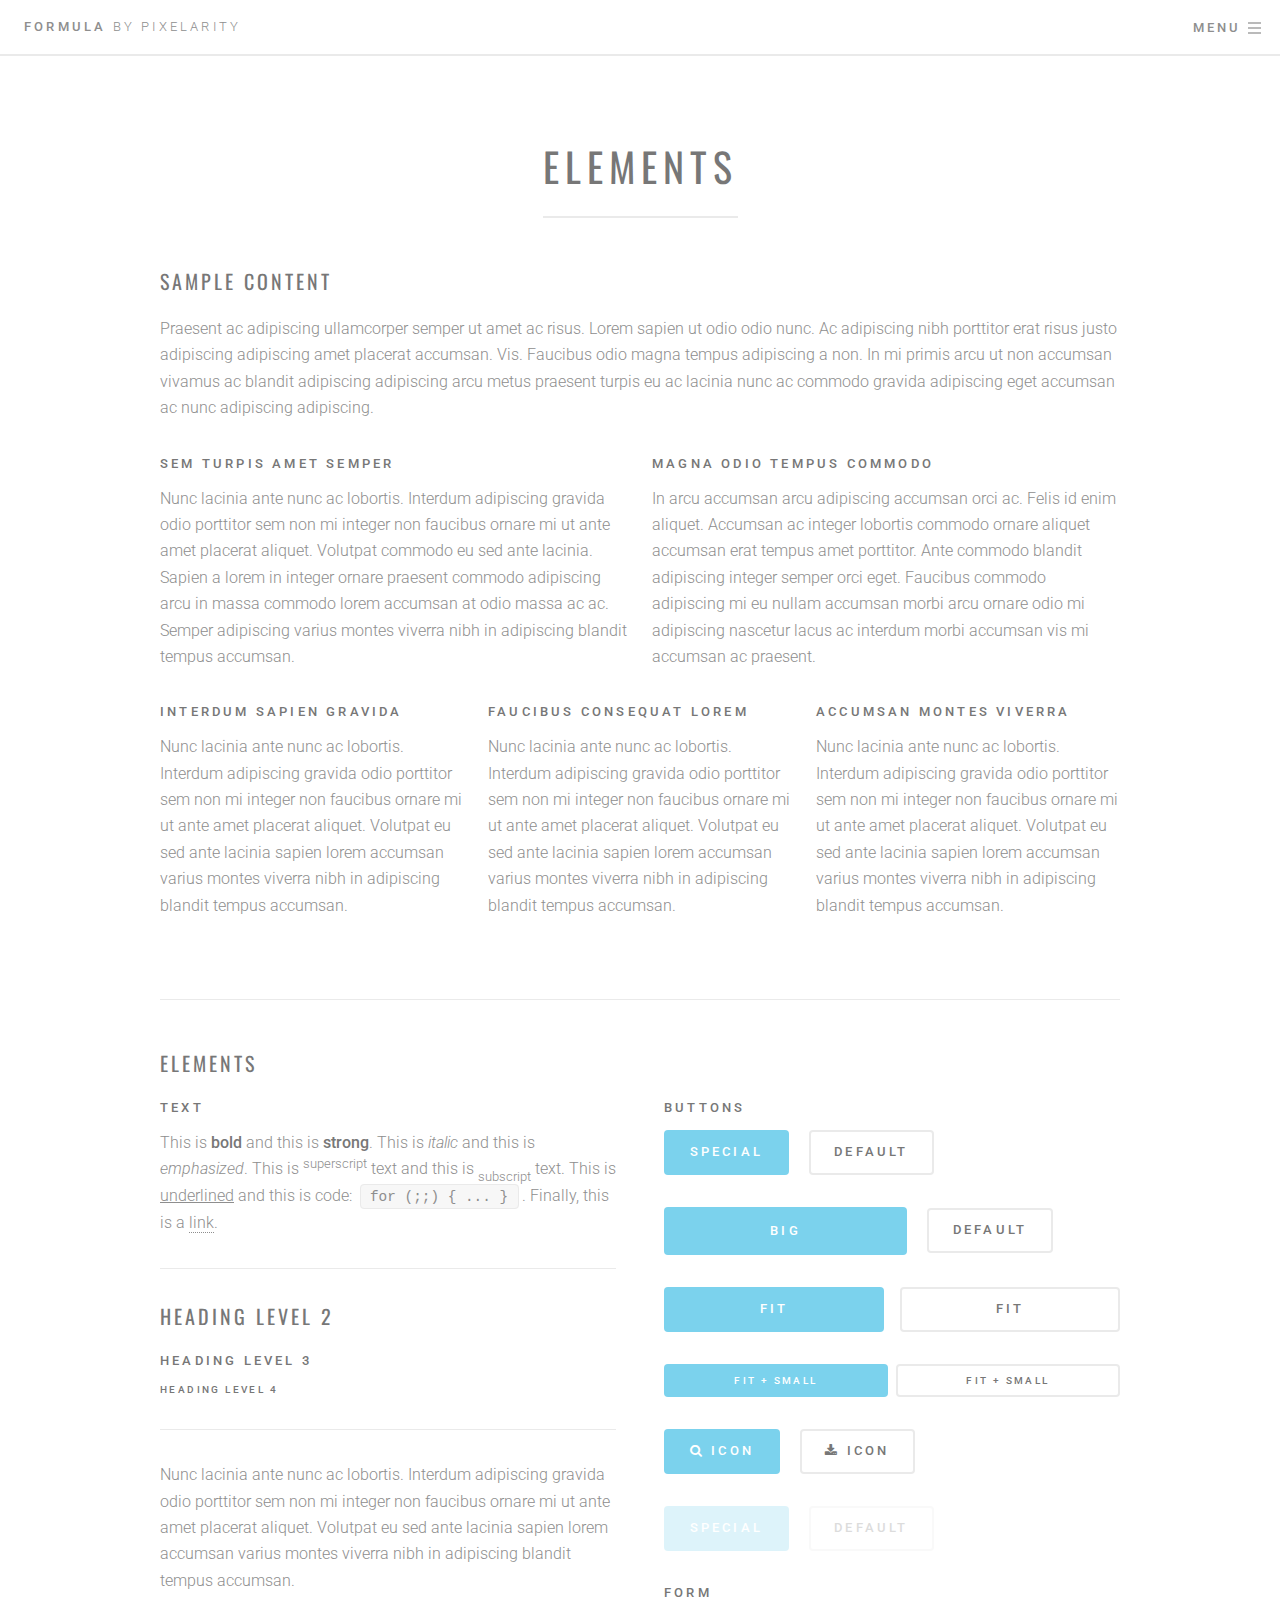
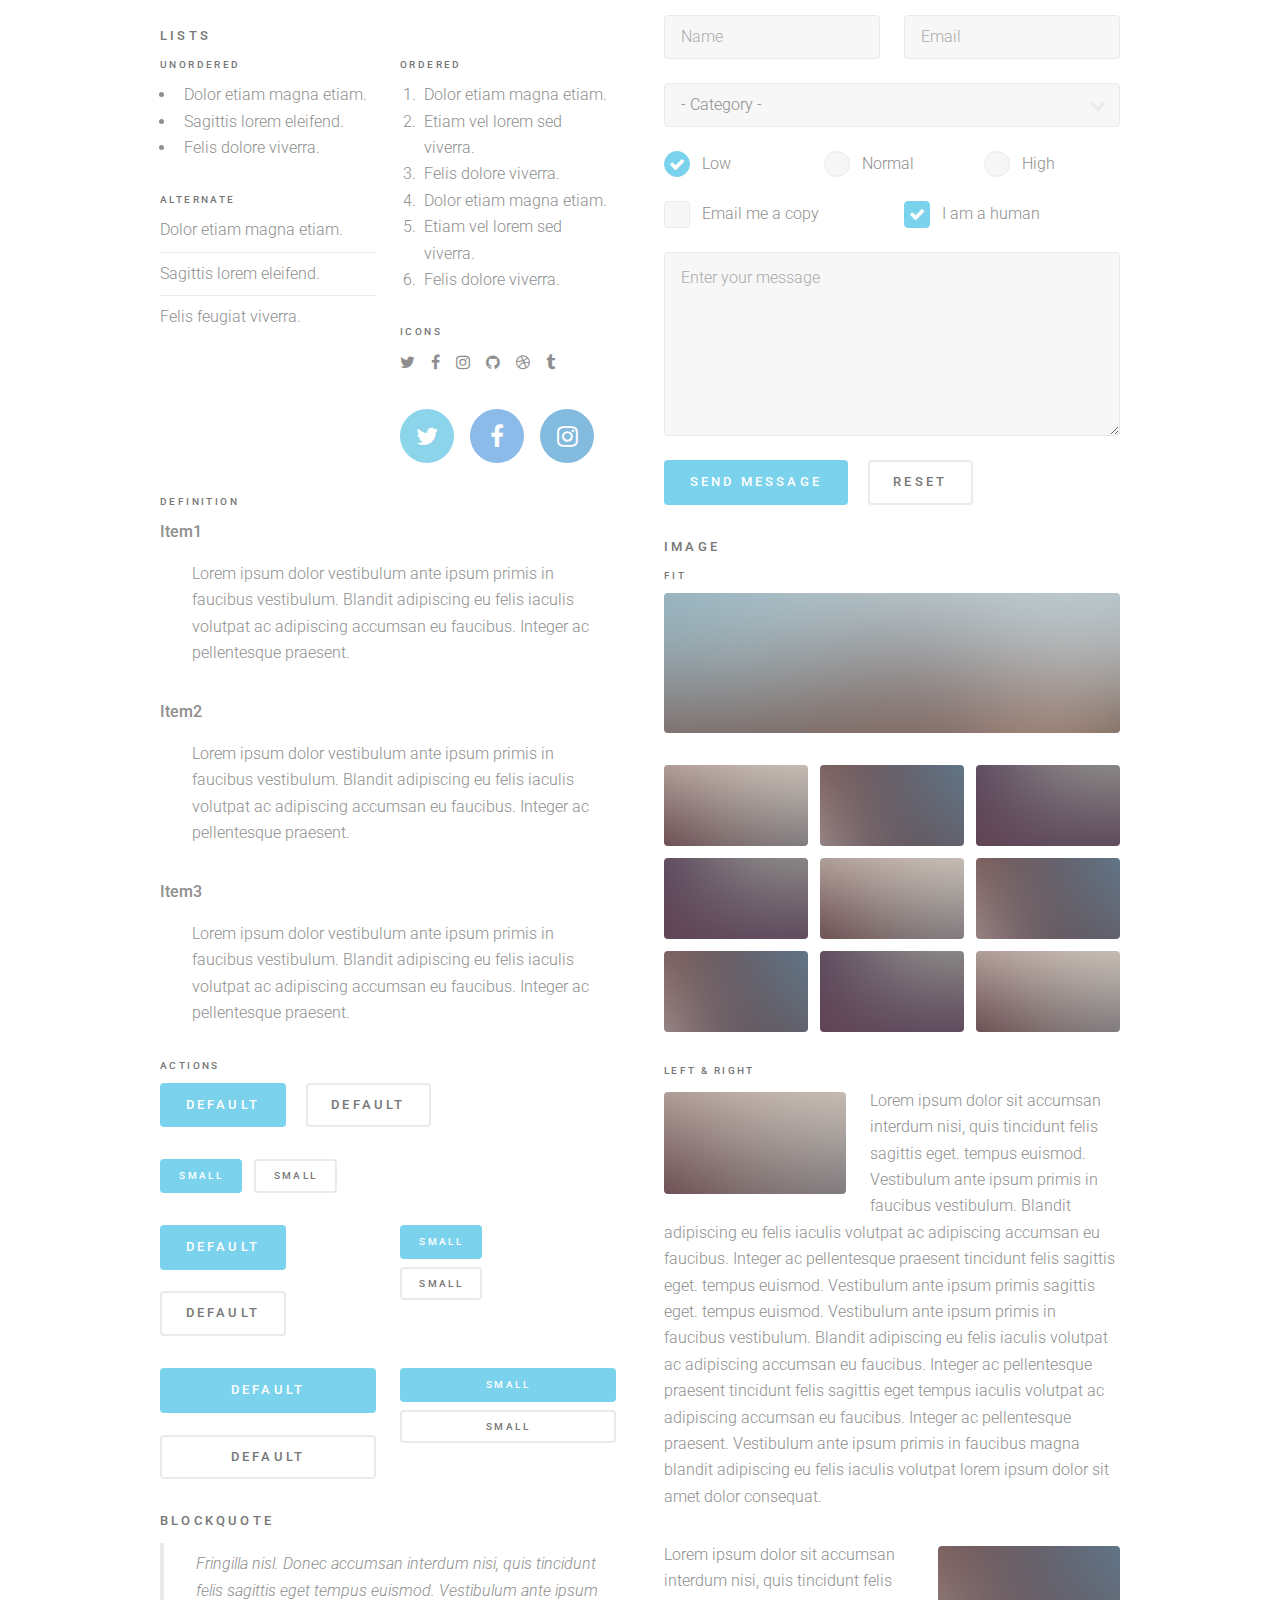
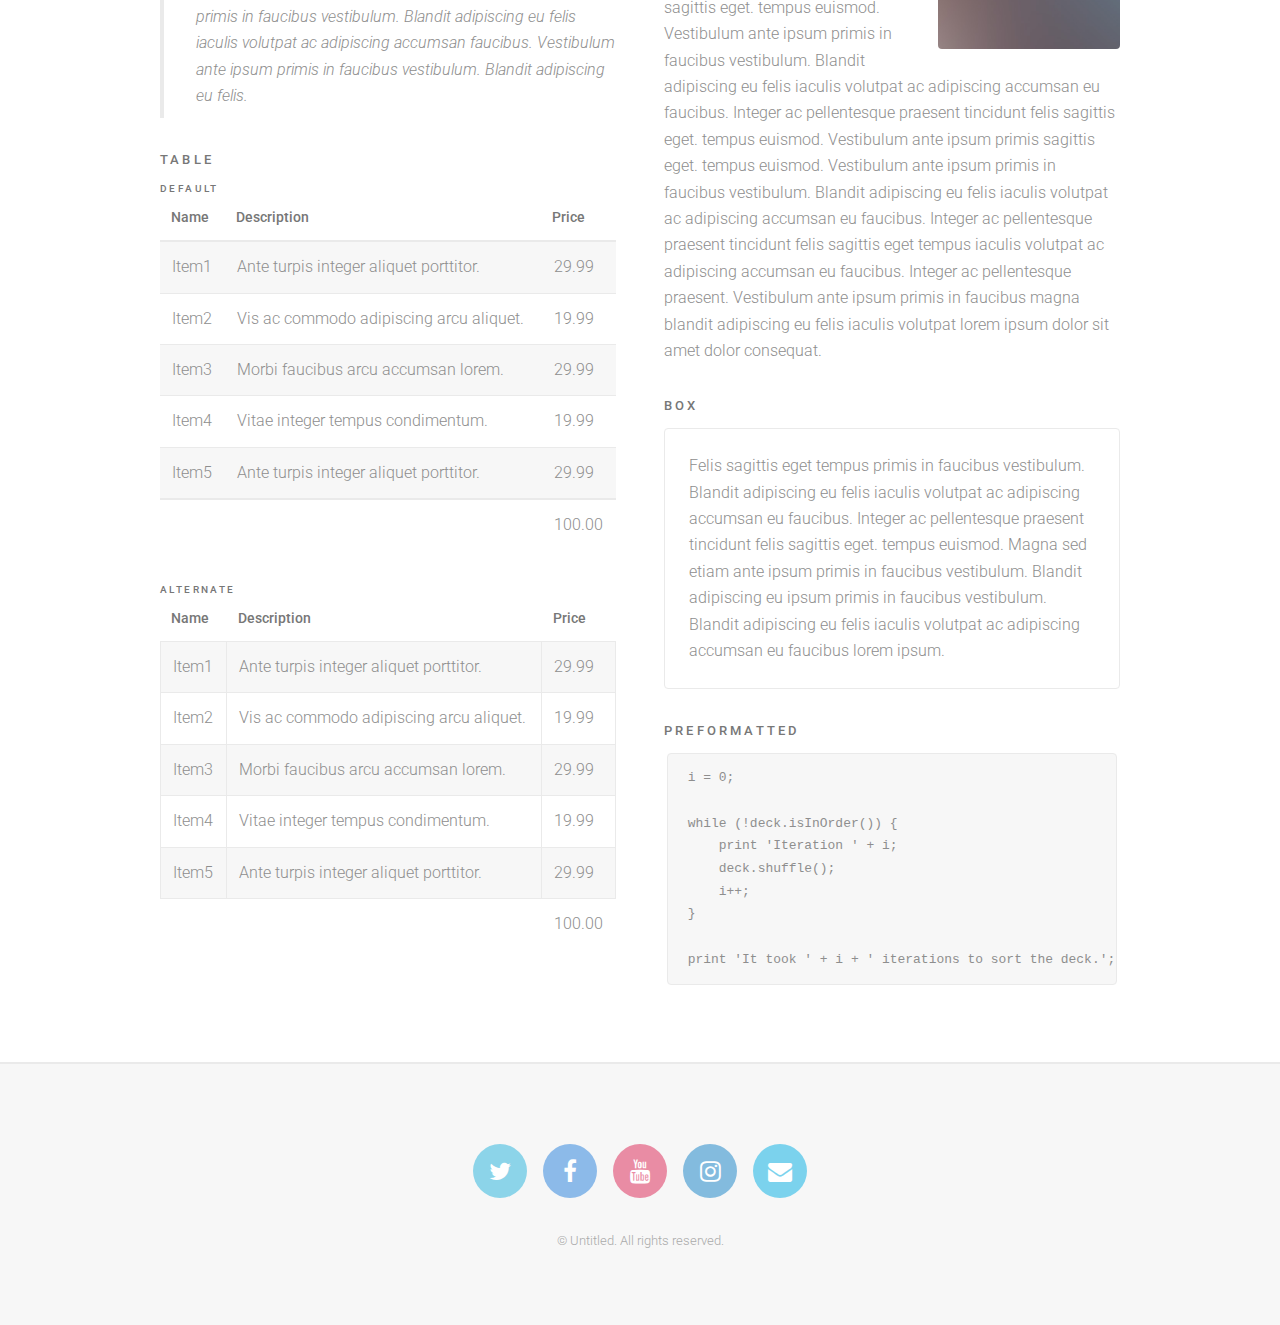
<file: elements.html>
<!DOCTYPE HTML>
<!--
	Formula by Pixelarity
	pixelarity.com | hello@pixelarity.com
	License: pixelarity.com/license
-->
<html>
	<head>
		<title>Untitled</title>
		<meta charset="utf-8" />
		<meta name="viewport" content="width=device-width, initial-scale=1" />
		<!--[if lte IE 8]><script src="assets/js/ie/html5shiv.js"></script><![endif]-->
		<link rel="stylesheet" href="assets/css/main.css" />
		<!--[if lte IE 9]><link rel="stylesheet" href="assets/css/ie9.css" /><![endif]-->
		<!--[if lte IE 8]><link rel="stylesheet" href="assets/css/ie8.css" /><![endif]-->
	</head>
	<body>

		<!-- Page Wrapper -->
			<div id="page-wrapper">

				<!-- Header -->
					<header id="header">
						<a href="index.html" class="logo">Formula <span>by Pixelarity</span></a>
						<nav>
							<ul>
								<li><a href="#menu">Menu</a></li>
							</ul>
						</nav>
					</header>

				<!-- Menu -->
					<nav id="menu">
						<ul class="links">
							<li><a href="index.html">Home</a></li>
							<li><a href="generic.html">Generic</a></li>
							<li><a href="elements.html">Elements</a></li>
						</ul>
						<ul class="actions vertical">
							<li><a href="#" class="button special fit">Sign Up</a></li>
							<li><a href="#" class="button fit">Log In</a></li>
						</ul>
					</nav>

				<!-- Wrapper -->
					<div id="wrapper">

						<!-- Main -->
							<section id="main" class="main">
								<div class="inner">
									<header class="major">
										<h1>Elements</h1>
									</header>

									<!-- Content -->
										<h2 id="content">Sample Content</h2>
										<p>Praesent ac adipiscing ullamcorper semper ut amet ac risus. Lorem sapien ut odio odio nunc. Ac adipiscing nibh porttitor erat risus justo adipiscing adipiscing amet placerat accumsan. Vis. Faucibus odio magna tempus adipiscing a non. In mi primis arcu ut non accumsan vivamus ac blandit adipiscing adipiscing arcu metus praesent turpis eu ac lacinia nunc ac commodo gravida adipiscing eget accumsan ac nunc adipiscing adipiscing.</p>
										<div class="row">
											<div class="6u 12u$(small)">
												<h3>Sem turpis amet semper</h3>
												<p>Nunc lacinia ante nunc ac lobortis. Interdum adipiscing gravida odio porttitor sem non mi integer non faucibus ornare mi ut ante amet placerat aliquet. Volutpat commodo eu sed ante lacinia. Sapien a lorem in integer ornare praesent commodo adipiscing arcu in massa commodo lorem accumsan at odio massa ac ac. Semper adipiscing varius montes viverra nibh in adipiscing blandit tempus accumsan.</p>
											</div>
											<div class="6u$ 12u$(small)">
												<h3>Magna odio tempus commodo</h3>
												<p>In arcu accumsan arcu adipiscing accumsan orci ac. Felis id enim aliquet. Accumsan ac integer lobortis commodo ornare aliquet accumsan erat tempus amet porttitor. Ante commodo blandit adipiscing integer semper orci eget. Faucibus commodo adipiscing mi eu nullam accumsan morbi arcu ornare odio mi adipiscing nascetur lacus ac interdum morbi accumsan vis mi accumsan ac praesent.</p>
											</div>
											<!-- Break -->
											<div class="4u 12u$(medium)">
												<h3>Interdum sapien gravida</h3>
												<p>Nunc lacinia ante nunc ac lobortis. Interdum adipiscing gravida odio porttitor sem non mi integer non faucibus ornare mi ut ante amet placerat aliquet. Volutpat eu sed ante lacinia sapien lorem accumsan varius montes viverra nibh in adipiscing blandit tempus accumsan.</p>
											</div>
											<div class="4u 12u$(medium)">
												<h3>Faucibus consequat lorem</h3>
												<p>Nunc lacinia ante nunc ac lobortis. Interdum adipiscing gravida odio porttitor sem non mi integer non faucibus ornare mi ut ante amet placerat aliquet. Volutpat eu sed ante lacinia sapien lorem accumsan varius montes viverra nibh in adipiscing blandit tempus accumsan.</p>
											</div>
											<div class="4u$ 12u$(medium)">
												<h3>Accumsan montes viverra</h3>
												<p>Nunc lacinia ante nunc ac lobortis. Interdum adipiscing gravida odio porttitor sem non mi integer non faucibus ornare mi ut ante amet placerat aliquet. Volutpat eu sed ante lacinia sapien lorem accumsan varius montes viverra nibh in adipiscing blandit tempus accumsan.</p>
											</div>
										</div>

									<hr class="major" />

									<!-- Elements -->
										<h2 id="elements">Elements</h2>
										<div class="row 200%">
											<div class="6u 12u$(medium)">

												<!-- Text stuff -->
													<h3>Text</h3>
													<p>This is <b>bold</b> and this is <strong>strong</strong>. This is <i>italic</i> and this is <em>emphasized</em>.
													This is <sup>superscript</sup> text and this is <sub>subscript</sub> text.
													This is <u>underlined</u> and this is code: <code>for (;;) { ... }</code>.
													Finally, this is a <a href="#">link</a>.</p>
													<hr />
													<h2>Heading Level 2</h2>
													<h3>Heading Level 3</h3>
													<h4>Heading Level 4</h4>
													<hr />
													<p>Nunc lacinia ante nunc ac lobortis. Interdum adipiscing gravida odio porttitor sem non mi integer non faucibus ornare mi ut ante amet placerat aliquet. Volutpat eu sed ante lacinia sapien lorem accumsan varius montes viverra nibh in adipiscing blandit tempus accumsan.</p>

												<!-- Lists -->
													<h3>Lists</h3>
													<div class="row">
														<div class="6u 12u$(small)">

															<h4>Unordered</h4>
															<ul>
																<li>Dolor etiam magna etiam.</li>
																<li>Sagittis lorem eleifend.</li>
																<li>Felis dolore viverra.</li>
															</ul>

															<h4>Alternate</h4>
															<ul class="alt">
																<li>Dolor etiam magna etiam.</li>
																<li>Sagittis lorem eleifend.</li>
																<li>Felis feugiat viverra.</li>
															</ul>

														</div>
														<div class="6u$ 12u$(small)">

															<h4>Ordered</h4>
															<ol>
																<li>Dolor etiam magna etiam.</li>
																<li>Etiam vel lorem sed viverra.</li>
																<li>Felis dolore viverra.</li>
																<li>Dolor etiam magna etiam.</li>
																<li>Etiam vel lorem sed viverra.</li>
																<li>Felis dolore viverra.</li>
															</ol>

															<h4>Icons</h4>
															<ul class="icons">
																<li><a href="#" class="icon fa-twitter"><span class="label">Twitter</span></a></li>
																<li><a href="#" class="icon fa-facebook"><span class="label">Facebook</span></a></li>
																<li><a href="#" class="icon fa-instagram"><span class="label">Instagram</span></a></li>
																<li><a href="#" class="icon fa-github"><span class="label">Github</span></a></li>
																<li><a href="#" class="icon fa-dribbble"><span class="label">Dribbble</span></a></li>
																<li><a href="#" class="icon fa-tumblr"><span class="label">Tumblr</span></a></li>
															</ul>
															<ul class="icons">
																<li><a href="#" class="icon alt fa-twitter"><span class="label">Twitter</span></a></li>
																<li><a href="#" class="icon alt fa-facebook"><span class="label">Facebook</span></a></li>
																<li><a href="#" class="icon alt fa-instagram"><span class="label">Instagram</span></a></li>
															</ul>

														</div>
													</div>
													<h4>Definition</h4>
													<dl>
														<dt>Item1</dt>
														<dd>
															<p>Lorem ipsum dolor vestibulum ante ipsum primis in faucibus vestibulum. Blandit adipiscing eu felis iaculis volutpat ac adipiscing accumsan eu faucibus. Integer ac pellentesque praesent.</p>
														</dd>
														<dt>Item2</dt>
														<dd>
															<p>Lorem ipsum dolor vestibulum ante ipsum primis in faucibus vestibulum. Blandit adipiscing eu felis iaculis volutpat ac adipiscing accumsan eu faucibus. Integer ac pellentesque praesent.</p>
														</dd>
														<dt>Item3</dt>
														<dd>
															<p>Lorem ipsum dolor vestibulum ante ipsum primis in faucibus vestibulum. Blandit adipiscing eu felis iaculis volutpat ac adipiscing accumsan eu faucibus. Integer ac pellentesque praesent.</p>
														</dd>
													</dl>

													<h4>Actions</h4>
													<ul class="actions">
														<li><a href="#" class="button special">Default</a></li>
														<li><a href="#" class="button">Default</a></li>
													</ul>
													<ul class="actions small">
														<li><a href="#" class="button special small">Small</a></li>
														<li><a href="#" class="button small">Small</a></li>
													</ul>
													<div class="row">
														<div class="6u 12u$(small)">
															<ul class="actions vertical">
																<li><a href="#" class="button special">Default</a></li>
																<li><a href="#" class="button">Default</a></li>
															</ul>
														</div>
														<div class="6u$ 12u$(small)">
															<ul class="actions vertical small">
																<li><a href="#" class="button special small">Small</a></li>
																<li><a href="#" class="button small">Small</a></li>
															</ul>
														</div>
														<div class="6u 12u$(small)">
															<ul class="actions vertical">
																<li><a href="#" class="button special fit">Default</a></li>
																<li><a href="#" class="button fit">Default</a></li>
															</ul>
														</div>
														<div class="6u$ 12u$(small)">
															<ul class="actions vertical small">
																<li><a href="#" class="button special small fit">Small</a></li>
																<li><a href="#" class="button small fit">Small</a></li>
															</ul>
														</div>
													</div>

												<!-- Blockquote -->
													<h3>Blockquote</h3>
													<blockquote>Fringilla nisl. Donec accumsan interdum nisi, quis tincidunt felis sagittis eget tempus euismod. Vestibulum ante ipsum primis in faucibus vestibulum. Blandit adipiscing eu felis iaculis volutpat ac adipiscing accumsan faucibus. Vestibulum ante ipsum primis in faucibus vestibulum. Blandit adipiscing eu felis.</blockquote>

												<!-- Table -->
													<h3>Table</h3>

													<h4>Default</h4>
													<div class="table-wrapper">
														<table>
															<thead>
																<tr>
																	<th>Name</th>
																	<th>Description</th>
																	<th>Price</th>
																</tr>
															</thead>
															<tbody>
																<tr>
																	<td>Item1</td>
																	<td>Ante turpis integer aliquet porttitor.</td>
																	<td>29.99</td>
																</tr>
																<tr>
																	<td>Item2</td>
																	<td>Vis ac commodo adipiscing arcu aliquet.</td>
																	<td>19.99</td>
																</tr>
																<tr>
																	<td>Item3</td>
																	<td> Morbi faucibus arcu accumsan lorem.</td>
																	<td>29.99</td>
																</tr>
																<tr>
																	<td>Item4</td>
																	<td>Vitae integer tempus condimentum.</td>
																	<td>19.99</td>
																</tr>
																<tr>
																	<td>Item5</td>
																	<td>Ante turpis integer aliquet porttitor.</td>
																	<td>29.99</td>
																</tr>
															</tbody>
															<tfoot>
																<tr>
																	<td colspan="2"></td>
																	<td>100.00</td>
																</tr>
															</tfoot>
														</table>
													</div>

													<h4>Alternate</h4>
													<div class="table-wrapper">
														<table class="alt">
															<thead>
																<tr>
																	<th>Name</th>
																	<th>Description</th>
																	<th>Price</th>
																</tr>
															</thead>
															<tbody>
																<tr>
																	<td>Item1</td>
																	<td>Ante turpis integer aliquet porttitor.</td>
																	<td>29.99</td>
																</tr>
																<tr>
																	<td>Item2</td>
																	<td>Vis ac commodo adipiscing arcu aliquet.</td>
																	<td>19.99</td>
																</tr>
																<tr>
																	<td>Item3</td>
																	<td> Morbi faucibus arcu accumsan lorem.</td>
																	<td>29.99</td>
																</tr>
																<tr>
																	<td>Item4</td>
																	<td>Vitae integer tempus condimentum.</td>
																	<td>19.99</td>
																</tr>
																<tr>
																	<td>Item5</td>
																	<td>Ante turpis integer aliquet porttitor.</td>
																	<td>29.99</td>
																</tr>
															</tbody>
															<tfoot>
																<tr>
																	<td colspan="2"></td>
																	<td>100.00</td>
																</tr>
															</tfoot>
														</table>
													</div>

											</div>
											<div class="6u$ 12u$(medium)">

												<!-- Buttons -->
													<h3>Buttons</h3>
													<ul class="actions">
														<li><a href="#" class="button special">Special</a></li>
														<li><a href="#" class="button">Default</a></li>
													</ul>
													<ul class="actions">
														<li><a href="#" class="button special big">Big</a></li>
														<li><a href="#" class="button">Default</a></li>
													</ul>
													<ul class="actions fit">
														<li><a href="#" class="button special fit">Fit</a></li>
														<li><a href="#" class="button fit">Fit</a></li>
													</ul>
													<ul class="actions fit small">
														<li><a href="#" class="button special fit small">Fit + Small</a></li>
														<li><a href="#" class="button fit small">Fit + Small</a></li>
													</ul>
													<ul class="actions">
														<li><a href="#" class="button special icon fa-search">Icon</a></li>
														<li><a href="#" class="button icon fa-download">Icon</a></li>
													</ul>
													<ul class="actions">
														<li><span class="button special disabled">Special</span></li>
														<li><span class="button disabled">Default</span></li>
													</ul>

												<!-- Form -->
													<h3>Form</h3>

													<form method="post" action="#">
														<div class="row uniform">
															<div class="6u 12u$(xsmall)">
																<input type="text" name="name" id="name" value="" placeholder="Name" />
															</div>
															<div class="6u$ 12u$(xsmall)">
																<input type="email" name="email" id="email" value="" placeholder="Email" />
															</div>
															<!-- Break -->
															<div class="12u$">
																<div class="select-wrapper">
																	<select name="category" id="category">
																		<option value="">- Category -</option>
																		<option value="1">Manufacturing</option>
																		<option value="1">Shipping</option>
																		<option value="1">Administration</option>
																		<option value="1">Human Resources</option>
																	</select>
																</div>
															</div>
															<!-- Break -->
															<div class="4u 12u$(small)">
																<input type="radio" id="priority-low" name="priority" checked>
																<label for="priority-low">Low</label>
															</div>
															<div class="4u 12u$(small)">
																<input type="radio" id="priority-normal" name="priority">
																<label for="priority-normal">Normal</label>
															</div>
															<div class="4u$ 12u$(small)">
																<input type="radio" id="priority-high" name="priority">
																<label for="priority-high">High</label>
															</div>
															<!-- Break -->
															<div class="6u 12u$(small)">
																<input type="checkbox" id="copy" name="copy">
																<label for="copy">Email me a copy</label>
															</div>
															<div class="6u$ 12u$(small)">
																<input type="checkbox" id="human" name="human" checked>
																<label for="human">I am a human</label>
															</div>
															<!-- Break -->
															<div class="12u$">
																<textarea name="message" id="message" placeholder="Enter your message" rows="6"></textarea>
															</div>
															<!-- Break -->
															<div class="12u$">
																<ul class="actions">
																	<li><input type="submit" value="Send Message" class="special" /></li>
																	<li><input type="reset" value="Reset" /></li>
																</ul>
															</div>
														</div>
													</form>

												<!-- Image -->
													<h3>Image</h3>

													<h4>Fit</h4>
													<span class="image fit"><img src="images/pic04.jpg" alt="" /></span>
													<div class="box alt">
														<div class="row 50% uniform">
															<div class="4u"><span class="image fit"><img src="images/pic05.jpg" alt="" /></span></div>
															<div class="4u"><span class="image fit"><img src="images/pic06.jpg" alt="" /></span></div>
															<div class="4u$"><span class="image fit"><img src="images/pic07.jpg" alt="" /></span></div>
															<!-- Break -->
															<div class="4u"><span class="image fit"><img src="images/pic07.jpg" alt="" /></span></div>
															<div class="4u"><span class="image fit"><img src="images/pic05.jpg" alt="" /></span></div>
															<div class="4u$"><span class="image fit"><img src="images/pic06.jpg" alt="" /></span></div>
															<!-- Break -->
															<div class="4u"><span class="image fit"><img src="images/pic06.jpg" alt="" /></span></div>
															<div class="4u"><span class="image fit"><img src="images/pic07.jpg" alt="" /></span></div>
															<div class="4u$"><span class="image fit"><img src="images/pic05.jpg" alt="" /></span></div>
														</div>
													</div>

													<h4>Left &amp; Right</h4>
													<p><span class="image left"><img src="images/pic05.jpg" alt="" /></span>Lorem ipsum dolor sit accumsan interdum nisi, quis tincidunt felis sagittis eget. tempus euismod. Vestibulum ante ipsum primis in faucibus vestibulum. Blandit adipiscing eu felis iaculis volutpat ac adipiscing accumsan eu faucibus. Integer ac pellentesque praesent tincidunt felis sagittis eget. tempus euismod. Vestibulum ante ipsum primis sagittis eget. tempus euismod. Vestibulum ante ipsum primis in faucibus vestibulum. Blandit adipiscing eu felis iaculis volutpat ac adipiscing accumsan eu faucibus. Integer ac pellentesque praesent tincidunt felis sagittis eget tempus iaculis volutpat ac adipiscing accumsan eu faucibus. Integer ac pellentesque praesent. Vestibulum ante ipsum primis in faucibus magna blandit adipiscing eu felis iaculis volutpat lorem ipsum dolor sit amet dolor consequat.</p>
													<p><span class="image right"><img src="images/pic06.jpg" alt="" /></span>Lorem ipsum dolor sit accumsan interdum nisi, quis tincidunt felis sagittis eget. tempus euismod. Vestibulum ante ipsum primis in faucibus vestibulum. Blandit adipiscing eu felis iaculis volutpat ac adipiscing accumsan eu faucibus. Integer ac pellentesque praesent tincidunt felis sagittis eget. tempus euismod. Vestibulum ante ipsum primis sagittis eget. tempus euismod. Vestibulum ante ipsum primis in faucibus vestibulum. Blandit adipiscing eu felis iaculis volutpat ac adipiscing accumsan eu faucibus. Integer ac pellentesque praesent tincidunt felis sagittis eget tempus iaculis volutpat ac adipiscing accumsan eu faucibus. Integer ac pellentesque praesent. Vestibulum ante ipsum primis in faucibus magna blandit adipiscing eu felis iaculis volutpat lorem ipsum dolor sit amet dolor consequat.</p>

												<!-- Box -->
													<h3>Box</h3>
													<div class="box">
														<p>Felis sagittis eget tempus primis in faucibus vestibulum. Blandit adipiscing eu felis iaculis volutpat ac adipiscing accumsan eu faucibus. Integer ac pellentesque praesent tincidunt felis sagittis eget. tempus euismod. Magna sed etiam ante ipsum primis in faucibus vestibulum. Blandit adipiscing eu ipsum primis in faucibus vestibulum. Blandit adipiscing eu felis iaculis volutpat ac adipiscing accumsan eu faucibus lorem ipsum.</p>
													</div>

												<!-- Preformatted Code -->
													<h3>Preformatted</h3>
													<pre><code>i = 0;

while (!deck.isInOrder()) {
    print 'Iteration ' + i;
    deck.shuffle();
    i++;
}

print 'It took ' + i + ' iterations to sort the deck.';
</code></pre>

											</div>
										</div>


								</div>
							</section>

					</div>

				<!-- Footer -->
					<footer id="footer">
						<div class="inner">
							<ul class="icons">
								<li><a href="#" class="icon alt fa-twitter"><span class="label">Twitter</span></a></li>
								<li><a href="#" class="icon alt fa-facebook"><span class="label">Facebook</span></a></li>
								<li><a href="#" class="icon alt fa-youtube"><span class="label">YouTube</span></a></li>
								<li><a href="#" class="icon alt fa-instagram"><span class="label">Instagram</span></a></li>
								<li><a href="#" class="icon alt fa-envelope"><span class="label">Email</span></a></li>
							</ul>
						</div>
						<p class="copyright">&copy; Untitled. All rights reserved.</p>
					</footer>

			</div>

		<!-- Scripts -->
			<script src="assets/js/jquery.min.js"></script>
			<script src="assets/js/jquery.scrolly.min.js"></script>
			<script src="assets/js/jquery.scrollex.min.js"></script>
			<script src="assets/js/skel.min.js"></script>
			<script src="assets/js/util.js"></script>
			<!--[if lte IE 8]><script src="assets/js/ie/respond.min.js"></script><![endif]-->
			<script src="assets/js/main.js"></script>

	</body>
</html>
</file>
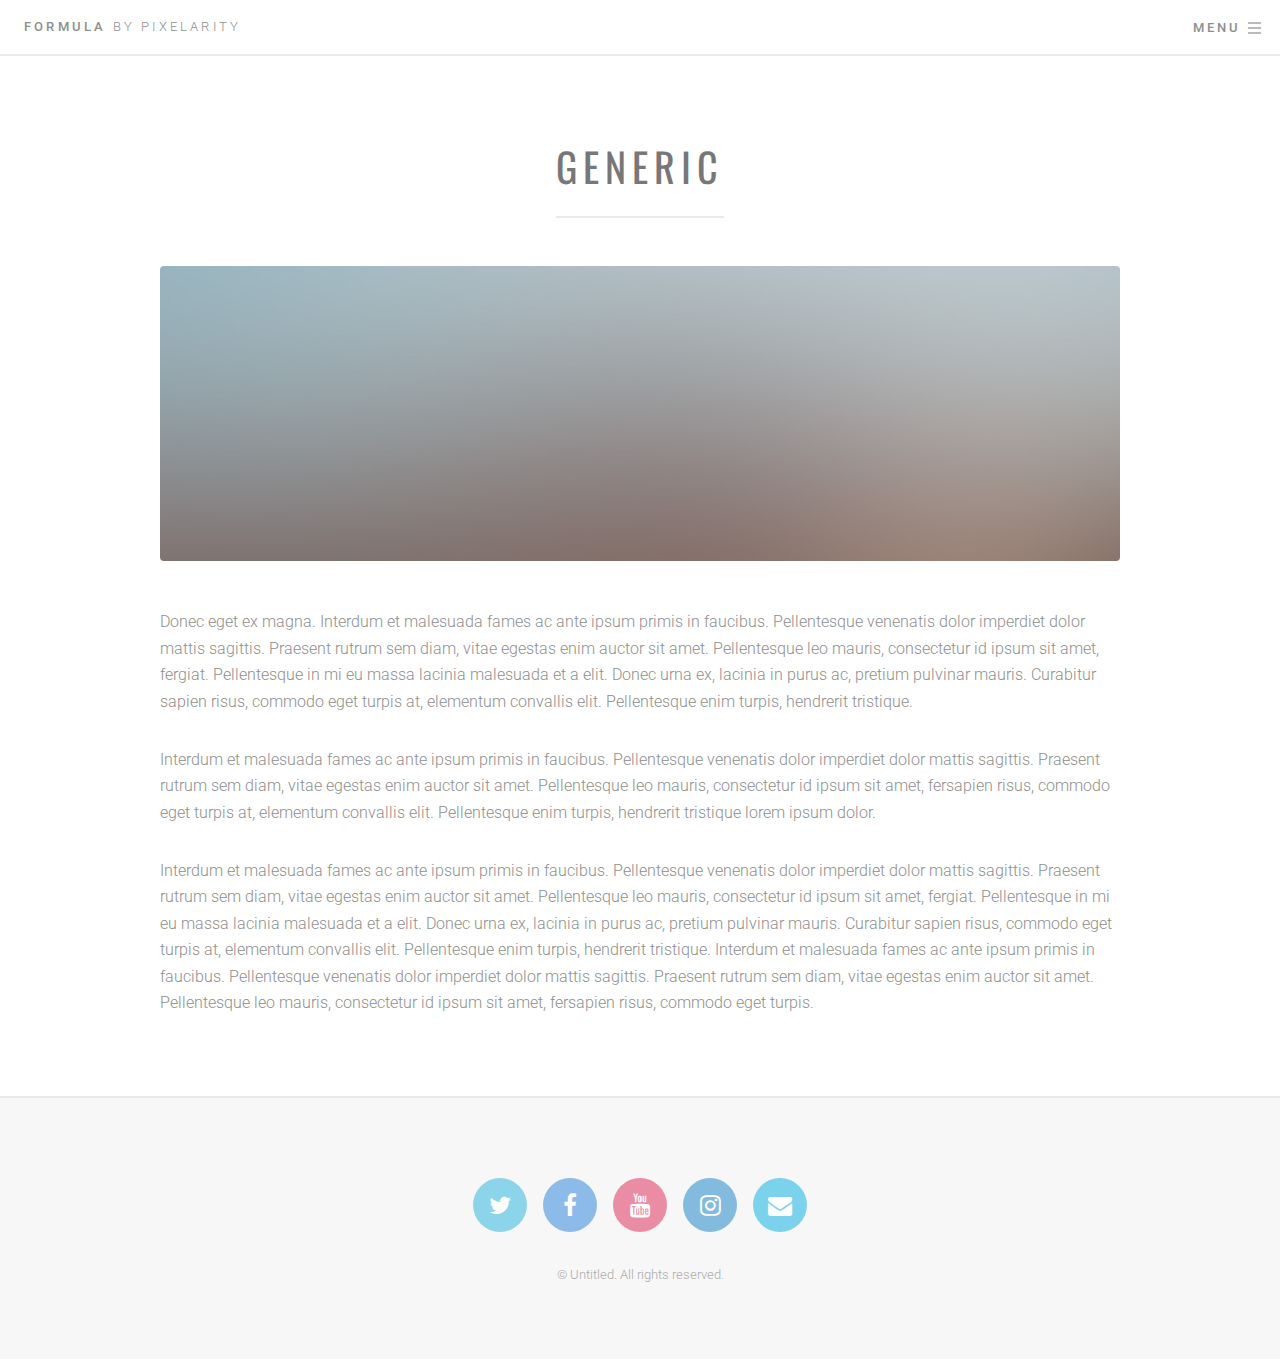
<file: generic.html>
<!DOCTYPE HTML>
<!--
	Formula by Pixelarity
	pixelarity.com | hello@pixelarity.com
	License: pixelarity.com/license
-->
<html>
	<head>
		<title>Untitled</title>
		<meta charset="utf-8" />
		<meta name="viewport" content="width=device-width, initial-scale=1" />
		<!--[if lte IE 8]><script src="assets/js/ie/html5shiv.js"></script><![endif]-->
		<link rel="stylesheet" href="assets/css/main.css" />
		<!--[if lte IE 9]><link rel="stylesheet" href="assets/css/ie9.css" /><![endif]-->
		<!--[if lte IE 8]><link rel="stylesheet" href="assets/css/ie8.css" /><![endif]-->
	</head>
	<body>

		<!-- Page Wrapper -->
			<div id="page-wrapper">

				<!-- Header -->
					<header id="header">
						<a href="index.html" class="logo">Formula <span>by Pixelarity</span></a>
						<nav>
							<ul>
								<li><a href="#menu">Menu</a></li>
							</ul>
						</nav>
					</header>

				<!-- Menu -->
					<nav id="menu">
						<ul class="links">
							<li><a href="index.html">Home</a></li>
							<li><a href="generic.html">Generic</a></li>
							<li><a href="elements.html">Elements</a></li>
						</ul>
						<ul class="actions vertical">
							<li><a href="#" class="button special fit">Sign Up</a></li>
							<li><a href="#" class="button fit">Log In</a></li>
						</ul>
					</nav>

				<!-- Wrapper -->
					<div id="wrapper">

						<!-- Main -->
							<section id="main" class="main">
								<div class="inner">
									<header class="major">
										<h1>Generic</h1>
									</header>
									<span class="image main"><img src="images/pic04.jpg" alt="" /></span>
									<p>Donec eget ex magna. Interdum et malesuada fames ac ante ipsum primis in faucibus. Pellentesque venenatis dolor imperdiet dolor mattis sagittis. Praesent rutrum sem diam, vitae egestas enim auctor sit amet. Pellentesque leo mauris, consectetur id ipsum sit amet, fergiat. Pellentesque in mi eu massa lacinia malesuada et a elit. Donec urna ex, lacinia in purus ac, pretium pulvinar mauris. Curabitur sapien risus, commodo eget turpis at, elementum convallis elit. Pellentesque enim turpis, hendrerit tristique.</p>
									<p>Interdum et malesuada fames ac ante ipsum primis in faucibus. Pellentesque venenatis dolor imperdiet dolor mattis sagittis. Praesent rutrum sem diam, vitae egestas enim auctor sit amet. Pellentesque leo mauris, consectetur id ipsum sit amet, fersapien risus, commodo eget turpis at, elementum convallis elit. Pellentesque enim turpis, hendrerit tristique lorem ipsum dolor.</p>
									<p>Interdum et malesuada fames ac ante ipsum primis in faucibus. Pellentesque venenatis dolor imperdiet dolor mattis sagittis. Praesent rutrum sem diam, vitae egestas enim auctor sit amet. Pellentesque leo mauris, consectetur id ipsum sit amet, fergiat. Pellentesque in mi eu massa lacinia malesuada et a elit. Donec urna ex, lacinia in purus ac, pretium pulvinar mauris. Curabitur sapien risus, commodo eget turpis at, elementum convallis elit. Pellentesque enim turpis, hendrerit tristique. Interdum et malesuada fames ac ante ipsum primis in faucibus. Pellentesque venenatis dolor imperdiet dolor mattis sagittis. Praesent rutrum sem diam, vitae egestas enim auctor sit amet. Pellentesque leo mauris, consectetur id ipsum sit amet, fersapien risus, commodo eget turpis.</p>
								</div>
							</section>

					</div>

				<!-- Footer -->
					<footer id="footer">
						<div class="inner">
							<ul class="icons">
								<li><a href="#" class="icon alt fa-twitter"><span class="label">Twitter</span></a></li>
								<li><a href="#" class="icon alt fa-facebook"><span class="label">Facebook</span></a></li>
								<li><a href="#" class="icon alt fa-youtube"><span class="label">YouTube</span></a></li>
								<li><a href="#" class="icon alt fa-instagram"><span class="label">Instagram</span></a></li>
								<li><a href="#" class="icon alt fa-envelope"><span class="label">Email</span></a></li>
							</ul>
						</div>
						<p class="copyright">&copy; Untitled. All rights reserved.</p>
					</footer>

			</div>

		<!-- Scripts -->
			<script src="assets/js/jquery.min.js"></script>
			<script src="assets/js/jquery.scrolly.min.js"></script>
			<script src="assets/js/jquery.scrollex.min.js"></script>
			<script src="assets/js/skel.min.js"></script>
			<script src="assets/js/util.js"></script>
			<!--[if lte IE 8]><script src="assets/js/ie/respond.min.js"></script><![endif]-->
			<script src="assets/js/main.js"></script>

	</body>
</html>
</file>
<file: assets/css/ie9.css>
/*
	Formula by Pixelarity
	pixelarity.com | hello@pixelarity.com
	License: pixelarity.com/license
*/

/* Spotlight */

	.spotlight:after {
		content: '';
		display: block;
		clear: both;
	}

	.spotlight .content {
		float: left;
		width: 60%;
	}

	.spotlight .image {
		float: left;
		margin-right: 0 !important;
		margin-left: 4em !important;
	}

/* Features */

	.features:after {
		content: '';
		display: block;
		clear: both;
	}

	.features > * {
		float: left;
	}

/* Header */

	#header .logo {
		position: absolute;
		top: 0;
		left: 1.5em;
	}

	#header nav {
		position: absolute;
		top: 0;
		right: 0;
	}

/* Banner */

	#banner {
		min-height: 0;
	}

		#banner .more {
			display: none;
		}
</file>
<file: assets/css/main.css>
@import url(font-awesome.min.css);
@import url("https://fonts.googleapis.com/css?family=Roboto:300,500|Oswald:400");

/*
	Formula by Pixelarity
	pixelarity.com | hello@pixelarity.com
	License: pixelarity.com/license
*/

/* Reset */

	html, body, div, span, applet, object, iframe, h1, h2, h3, h4, h5, h6, p, blockquote, pre, a, abbr, acronym, address, big, cite, code, del, dfn, em, img, ins, kbd, q, s, samp, small, strike, strong, sub, sup, tt, var, b, u, i, center, dl, dt, dd, ol, ul, li, fieldset, form, label, legend, table, caption, tbody, tfoot, thead, tr, th, td, article, aside, canvas, details, embed, figure, figcaption, footer, header, hgroup, menu, nav, output, ruby, section, summary, time, mark, audio, video {
		margin: 0;
		padding: 0;
		border: 0;
		font-size: 100%;
		font: inherit;
		vertical-align: baseline;
	}

	article, aside, details, figcaption, figure, footer, header, hgroup, menu, nav, section {
		display: block;
	}

	body {
		line-height: 1;
	}

	ol, ul {
		list-style: none;
	}

	blockquote, q {
		quotes: none;
	}

	blockquote:before, blockquote:after, q:before, q:after {
		content: '';
		content: none;
	}

	table {
		border-collapse: collapse;
		border-spacing: 0;
	}

	body {
		-webkit-text-size-adjust: none;
	}

/* Box Model */

	*, *:before, *:after {
		-moz-box-sizing: border-box;
		-webkit-box-sizing: border-box;
		box-sizing: border-box;
	}

/* Grid */

	.row {
		border-bottom: solid 1px transparent;
		-moz-box-sizing: border-box;
		-webkit-box-sizing: border-box;
		box-sizing: border-box;
	}

	.row > * {
		float: left;
		-moz-box-sizing: border-box;
		-webkit-box-sizing: border-box;
		box-sizing: border-box;
	}

	.row:after, .row:before {
		content: '';
		display: block;
		clear: both;
		height: 0;
	}

	.row.uniform > * > :first-child {
		margin-top: 0;
	}

	.row.uniform > * > :last-child {
		margin-bottom: 0;
	}

	.row.\30 \25 > * {
		padding: 0 0 0 0em;
	}

	.row.\30 \25 {
		margin: 0 0 -1px 0em;
	}

	.row.uniform.\30 \25 > * {
		padding: 0em 0 0 0em;
	}

	.row.uniform.\30 \25 {
		margin: 0em 0 -1px 0em;
	}

	.row > * {
		padding: 0 0 0 2em;
	}

	.row {
		margin: 0 0 -1px -2em;
	}

	.row.uniform > * {
		padding: 2em 0 0 2em;
	}

	.row.uniform {
		margin: -2em 0 -1px -2em;
	}

	.row.\32 00\25 > * {
		padding: 0 0 0 4em;
	}

	.row.\32 00\25 {
		margin: 0 0 -1px -4em;
	}

	.row.uniform.\32 00\25 > * {
		padding: 4em 0 0 4em;
	}

	.row.uniform.\32 00\25 {
		margin: -4em 0 -1px -4em;
	}

	.row.\31 50\25 > * {
		padding: 0 0 0 3em;
	}

	.row.\31 50\25 {
		margin: 0 0 -1px -3em;
	}

	.row.uniform.\31 50\25 > * {
		padding: 3em 0 0 3em;
	}

	.row.uniform.\31 50\25 {
		margin: -3em 0 -1px -3em;
	}

	.row.\35 0\25 > * {
		padding: 0 0 0 1em;
	}

	.row.\35 0\25 {
		margin: 0 0 -1px -1em;
	}

	.row.uniform.\35 0\25 > * {
		padding: 1em 0 0 1em;
	}

	.row.uniform.\35 0\25 {
		margin: -1em 0 -1px -1em;
	}

	.row.\32 5\25 > * {
		padding: 0 0 0 0.5em;
	}

	.row.\32 5\25 {
		margin: 0 0 -1px -0.5em;
	}

	.row.uniform.\32 5\25 > * {
		padding: 0.5em 0 0 0.5em;
	}

	.row.uniform.\32 5\25 {
		margin: -0.5em 0 -1px -0.5em;
	}

	.\31 2u, .\31 2u\24 {
		width: 100%;
		clear: none;
		margin-left: 0;
	}

	.\31 1u, .\31 1u\24 {
		width: 91.6666666667%;
		clear: none;
		margin-left: 0;
	}

	.\31 0u, .\31 0u\24 {
		width: 83.3333333333%;
		clear: none;
		margin-left: 0;
	}

	.\39 u, .\39 u\24 {
		width: 75%;
		clear: none;
		margin-left: 0;
	}

	.\38 u, .\38 u\24 {
		width: 66.6666666667%;
		clear: none;
		margin-left: 0;
	}

	.\37 u, .\37 u\24 {
		width: 58.3333333333%;
		clear: none;
		margin-left: 0;
	}

	.\36 u, .\36 u\24 {
		width: 50%;
		clear: none;
		margin-left: 0;
	}

	.\35 u, .\35 u\24 {
		width: 41.6666666667%;
		clear: none;
		margin-left: 0;
	}

	.\34 u, .\34 u\24 {
		width: 33.3333333333%;
		clear: none;
		margin-left: 0;
	}

	.\33 u, .\33 u\24 {
		width: 25%;
		clear: none;
		margin-left: 0;
	}

	.\32 u, .\32 u\24 {
		width: 16.6666666667%;
		clear: none;
		margin-left: 0;
	}

	.\31 u, .\31 u\24 {
		width: 8.3333333333%;
		clear: none;
		margin-left: 0;
	}

	.\31 2u\24 + *,
	.\31 1u\24 + *,
	.\31 0u\24 + *,
	.\39 u\24 + *,
	.\38 u\24 + *,
	.\37 u\24 + *,
	.\36 u\24 + *,
	.\35 u\24 + *,
	.\34 u\24 + *,
	.\33 u\24 + *,
	.\32 u\24 + *,
	.\31 u\24 + * {
		clear: left;
	}

	.\-11u {
		margin-left: 91.66667%;
	}

	.\-10u {
		margin-left: 83.33333%;
	}

	.\-9u {
		margin-left: 75%;
	}

	.\-8u {
		margin-left: 66.66667%;
	}

	.\-7u {
		margin-left: 58.33333%;
	}

	.\-6u {
		margin-left: 50%;
	}

	.\-5u {
		margin-left: 41.66667%;
	}

	.\-4u {
		margin-left: 33.33333%;
	}

	.\-3u {
		margin-left: 25%;
	}

	.\-2u {
		margin-left: 16.66667%;
	}

	.\-1u {
		margin-left: 8.33333%;
	}

	@media screen and (max-width: 1680px) {

		.row > * {
			padding: 0 0 0 2em;
		}

		.row {
			margin: 0 0 -1px -2em;
		}

		.row.uniform > * {
			padding: 2em 0 0 2em;
		}

		.row.uniform {
			margin: -2em 0 -1px -2em;
		}

		.row.\32 00\25 > * {
			padding: 0 0 0 4em;
		}

		.row.\32 00\25 {
			margin: 0 0 -1px -4em;
		}

		.row.uniform.\32 00\25 > * {
			padding: 4em 0 0 4em;
		}

		.row.uniform.\32 00\25 {
			margin: -4em 0 -1px -4em;
		}

		.row.\31 50\25 > * {
			padding: 0 0 0 3em;
		}

		.row.\31 50\25 {
			margin: 0 0 -1px -3em;
		}

		.row.uniform.\31 50\25 > * {
			padding: 3em 0 0 3em;
		}

		.row.uniform.\31 50\25 {
			margin: -3em 0 -1px -3em;
		}

		.row.\35 0\25 > * {
			padding: 0 0 0 1em;
		}

		.row.\35 0\25 {
			margin: 0 0 -1px -1em;
		}

		.row.uniform.\35 0\25 > * {
			padding: 1em 0 0 1em;
		}

		.row.uniform.\35 0\25 {
			margin: -1em 0 -1px -1em;
		}

		.row.\32 5\25 > * {
			padding: 0 0 0 0.5em;
		}

		.row.\32 5\25 {
			margin: 0 0 -1px -0.5em;
		}

		.row.uniform.\32 5\25 > * {
			padding: 0.5em 0 0 0.5em;
		}

		.row.uniform.\32 5\25 {
			margin: -0.5em 0 -1px -0.5em;
		}

		.\31 2u\28xlarge\29, .\31 2u\24\28xlarge\29 {
			width: 100%;
			clear: none;
			margin-left: 0;
		}

		.\31 1u\28xlarge\29, .\31 1u\24\28xlarge\29 {
			width: 91.6666666667%;
			clear: none;
			margin-left: 0;
		}

		.\31 0u\28xlarge\29, .\31 0u\24\28xlarge\29 {
			width: 83.3333333333%;
			clear: none;
			margin-left: 0;
		}

		.\39 u\28xlarge\29, .\39 u\24\28xlarge\29 {
			width: 75%;
			clear: none;
			margin-left: 0;
		}

		.\38 u\28xlarge\29, .\38 u\24\28xlarge\29 {
			width: 66.6666666667%;
			clear: none;
			margin-left: 0;
		}

		.\37 u\28xlarge\29, .\37 u\24\28xlarge\29 {
			width: 58.3333333333%;
			clear: none;
			margin-left: 0;
		}

		.\36 u\28xlarge\29, .\36 u\24\28xlarge\29 {
			width: 50%;
			clear: none;
			margin-left: 0;
		}

		.\35 u\28xlarge\29, .\35 u\24\28xlarge\29 {
			width: 41.6666666667%;
			clear: none;
			margin-left: 0;
		}

		.\34 u\28xlarge\29, .\34 u\24\28xlarge\29 {
			width: 33.3333333333%;
			clear: none;
			margin-left: 0;
		}

		.\33 u\28xlarge\29, .\33 u\24\28xlarge\29 {
			width: 25%;
			clear: none;
			margin-left: 0;
		}

		.\32 u\28xlarge\29, .\32 u\24\28xlarge\29 {
			width: 16.6666666667%;
			clear: none;
			margin-left: 0;
		}

		.\31 u\28xlarge\29, .\31 u\24\28xlarge\29 {
			width: 8.3333333333%;
			clear: none;
			margin-left: 0;
		}

		.\31 2u\24\28xlarge\29 + *,
		.\31 1u\24\28xlarge\29 + *,
		.\31 0u\24\28xlarge\29 + *,
		.\39 u\24\28xlarge\29 + *,
		.\38 u\24\28xlarge\29 + *,
		.\37 u\24\28xlarge\29 + *,
		.\36 u\24\28xlarge\29 + *,
		.\35 u\24\28xlarge\29 + *,
		.\34 u\24\28xlarge\29 + *,
		.\33 u\24\28xlarge\29 + *,
		.\32 u\24\28xlarge\29 + *,
		.\31 u\24\28xlarge\29 + * {
			clear: left;
		}

		.\-11u\28xlarge\29 {
			margin-left: 91.66667%;
		}

		.\-10u\28xlarge\29 {
			margin-left: 83.33333%;
		}

		.\-9u\28xlarge\29 {
			margin-left: 75%;
		}

		.\-8u\28xlarge\29 {
			margin-left: 66.66667%;
		}

		.\-7u\28xlarge\29 {
			margin-left: 58.33333%;
		}

		.\-6u\28xlarge\29 {
			margin-left: 50%;
		}

		.\-5u\28xlarge\29 {
			margin-left: 41.66667%;
		}

		.\-4u\28xlarge\29 {
			margin-left: 33.33333%;
		}

		.\-3u\28xlarge\29 {
			margin-left: 25%;
		}

		.\-2u\28xlarge\29 {
			margin-left: 16.66667%;
		}

		.\-1u\28xlarge\29 {
			margin-left: 8.33333%;
		}

	}

	@media screen and (max-width: 1280px) {

		.row > * {
			padding: 0 0 0 1.5em;
		}

		.row {
			margin: 0 0 -1px -1.5em;
		}

		.row.uniform > * {
			padding: 1.5em 0 0 1.5em;
		}

		.row.uniform {
			margin: -1.5em 0 -1px -1.5em;
		}

		.row.\32 00\25 > * {
			padding: 0 0 0 3em;
		}

		.row.\32 00\25 {
			margin: 0 0 -1px -3em;
		}

		.row.uniform.\32 00\25 > * {
			padding: 3em 0 0 3em;
		}

		.row.uniform.\32 00\25 {
			margin: -3em 0 -1px -3em;
		}

		.row.\31 50\25 > * {
			padding: 0 0 0 2.25em;
		}

		.row.\31 50\25 {
			margin: 0 0 -1px -2.25em;
		}

		.row.uniform.\31 50\25 > * {
			padding: 2.25em 0 0 2.25em;
		}

		.row.uniform.\31 50\25 {
			margin: -2.25em 0 -1px -2.25em;
		}

		.row.\35 0\25 > * {
			padding: 0 0 0 0.75em;
		}

		.row.\35 0\25 {
			margin: 0 0 -1px -0.75em;
		}

		.row.uniform.\35 0\25 > * {
			padding: 0.75em 0 0 0.75em;
		}

		.row.uniform.\35 0\25 {
			margin: -0.75em 0 -1px -0.75em;
		}

		.row.\32 5\25 > * {
			padding: 0 0 0 0.375em;
		}

		.row.\32 5\25 {
			margin: 0 0 -1px -0.375em;
		}

		.row.uniform.\32 5\25 > * {
			padding: 0.375em 0 0 0.375em;
		}

		.row.uniform.\32 5\25 {
			margin: -0.375em 0 -1px -0.375em;
		}

		.\31 2u\28large\29, .\31 2u\24\28large\29 {
			width: 100%;
			clear: none;
			margin-left: 0;
		}

		.\31 1u\28large\29, .\31 1u\24\28large\29 {
			width: 91.6666666667%;
			clear: none;
			margin-left: 0;
		}

		.\31 0u\28large\29, .\31 0u\24\28large\29 {
			width: 83.3333333333%;
			clear: none;
			margin-left: 0;
		}

		.\39 u\28large\29, .\39 u\24\28large\29 {
			width: 75%;
			clear: none;
			margin-left: 0;
		}

		.\38 u\28large\29, .\38 u\24\28large\29 {
			width: 66.6666666667%;
			clear: none;
			margin-left: 0;
		}

		.\37 u\28large\29, .\37 u\24\28large\29 {
			width: 58.3333333333%;
			clear: none;
			margin-left: 0;
		}

		.\36 u\28large\29, .\36 u\24\28large\29 {
			width: 50%;
			clear: none;
			margin-left: 0;
		}

		.\35 u\28large\29, .\35 u\24\28large\29 {
			width: 41.6666666667%;
			clear: none;
			margin-left: 0;
		}

		.\34 u\28large\29, .\34 u\24\28large\29 {
			width: 33.3333333333%;
			clear: none;
			margin-left: 0;
		}

		.\33 u\28large\29, .\33 u\24\28large\29 {
			width: 25%;
			clear: none;
			margin-left: 0;
		}

		.\32 u\28large\29, .\32 u\24\28large\29 {
			width: 16.6666666667%;
			clear: none;
			margin-left: 0;
		}

		.\31 u\28large\29, .\31 u\24\28large\29 {
			width: 8.3333333333%;
			clear: none;
			margin-left: 0;
		}

		.\31 2u\24\28large\29 + *,
		.\31 1u\24\28large\29 + *,
		.\31 0u\24\28large\29 + *,
		.\39 u\24\28large\29 + *,
		.\38 u\24\28large\29 + *,
		.\37 u\24\28large\29 + *,
		.\36 u\24\28large\29 + *,
		.\35 u\24\28large\29 + *,
		.\34 u\24\28large\29 + *,
		.\33 u\24\28large\29 + *,
		.\32 u\24\28large\29 + *,
		.\31 u\24\28large\29 + * {
			clear: left;
		}

		.\-11u\28large\29 {
			margin-left: 91.66667%;
		}

		.\-10u\28large\29 {
			margin-left: 83.33333%;
		}

		.\-9u\28large\29 {
			margin-left: 75%;
		}

		.\-8u\28large\29 {
			margin-left: 66.66667%;
		}

		.\-7u\28large\29 {
			margin-left: 58.33333%;
		}

		.\-6u\28large\29 {
			margin-left: 50%;
		}

		.\-5u\28large\29 {
			margin-left: 41.66667%;
		}

		.\-4u\28large\29 {
			margin-left: 33.33333%;
		}

		.\-3u\28large\29 {
			margin-left: 25%;
		}

		.\-2u\28large\29 {
			margin-left: 16.66667%;
		}

		.\-1u\28large\29 {
			margin-left: 8.33333%;
		}

	}

	@media screen and (max-width: 980px) {

		.row > * {
			padding: 0 0 0 1.5em;
		}

		.row {
			margin: 0 0 -1px -1.5em;
		}

		.row.uniform > * {
			padding: 1.5em 0 0 1.5em;
		}

		.row.uniform {
			margin: -1.5em 0 -1px -1.5em;
		}

		.row.\32 00\25 > * {
			padding: 0 0 0 3em;
		}

		.row.\32 00\25 {
			margin: 0 0 -1px -3em;
		}

		.row.uniform.\32 00\25 > * {
			padding: 3em 0 0 3em;
		}

		.row.uniform.\32 00\25 {
			margin: -3em 0 -1px -3em;
		}

		.row.\31 50\25 > * {
			padding: 0 0 0 2.25em;
		}

		.row.\31 50\25 {
			margin: 0 0 -1px -2.25em;
		}

		.row.uniform.\31 50\25 > * {
			padding: 2.25em 0 0 2.25em;
		}

		.row.uniform.\31 50\25 {
			margin: -2.25em 0 -1px -2.25em;
		}

		.row.\35 0\25 > * {
			padding: 0 0 0 0.75em;
		}

		.row.\35 0\25 {
			margin: 0 0 -1px -0.75em;
		}

		.row.uniform.\35 0\25 > * {
			padding: 0.75em 0 0 0.75em;
		}

		.row.uniform.\35 0\25 {
			margin: -0.75em 0 -1px -0.75em;
		}

		.row.\32 5\25 > * {
			padding: 0 0 0 0.375em;
		}

		.row.\32 5\25 {
			margin: 0 0 -1px -0.375em;
		}

		.row.uniform.\32 5\25 > * {
			padding: 0.375em 0 0 0.375em;
		}

		.row.uniform.\32 5\25 {
			margin: -0.375em 0 -1px -0.375em;
		}

		.\31 2u\28medium\29, .\31 2u\24\28medium\29 {
			width: 100%;
			clear: none;
			margin-left: 0;
		}

		.\31 1u\28medium\29, .\31 1u\24\28medium\29 {
			width: 91.6666666667%;
			clear: none;
			margin-left: 0;
		}

		.\31 0u\28medium\29, .\31 0u\24\28medium\29 {
			width: 83.3333333333%;
			clear: none;
			margin-left: 0;
		}

		.\39 u\28medium\29, .\39 u\24\28medium\29 {
			width: 75%;
			clear: none;
			margin-left: 0;
		}

		.\38 u\28medium\29, .\38 u\24\28medium\29 {
			width: 66.6666666667%;
			clear: none;
			margin-left: 0;
		}

		.\37 u\28medium\29, .\37 u\24\28medium\29 {
			width: 58.3333333333%;
			clear: none;
			margin-left: 0;
		}

		.\36 u\28medium\29, .\36 u\24\28medium\29 {
			width: 50%;
			clear: none;
			margin-left: 0;
		}

		.\35 u\28medium\29, .\35 u\24\28medium\29 {
			width: 41.6666666667%;
			clear: none;
			margin-left: 0;
		}

		.\34 u\28medium\29, .\34 u\24\28medium\29 {
			width: 33.3333333333%;
			clear: none;
			margin-left: 0;
		}

		.\33 u\28medium\29, .\33 u\24\28medium\29 {
			width: 25%;
			clear: none;
			margin-left: 0;
		}

		.\32 u\28medium\29, .\32 u\24\28medium\29 {
			width: 16.6666666667%;
			clear: none;
			margin-left: 0;
		}

		.\31 u\28medium\29, .\31 u\24\28medium\29 {
			width: 8.3333333333%;
			clear: none;
			margin-left: 0;
		}

		.\31 2u\24\28medium\29 + *,
		.\31 1u\24\28medium\29 + *,
		.\31 0u\24\28medium\29 + *,
		.\39 u\24\28medium\29 + *,
		.\38 u\24\28medium\29 + *,
		.\37 u\24\28medium\29 + *,
		.\36 u\24\28medium\29 + *,
		.\35 u\24\28medium\29 + *,
		.\34 u\24\28medium\29 + *,
		.\33 u\24\28medium\29 + *,
		.\32 u\24\28medium\29 + *,
		.\31 u\24\28medium\29 + * {
			clear: left;
		}

		.\-11u\28medium\29 {
			margin-left: 91.66667%;
		}

		.\-10u\28medium\29 {
			margin-left: 83.33333%;
		}

		.\-9u\28medium\29 {
			margin-left: 75%;
		}

		.\-8u\28medium\29 {
			margin-left: 66.66667%;
		}

		.\-7u\28medium\29 {
			margin-left: 58.33333%;
		}

		.\-6u\28medium\29 {
			margin-left: 50%;
		}

		.\-5u\28medium\29 {
			margin-left: 41.66667%;
		}

		.\-4u\28medium\29 {
			margin-left: 33.33333%;
		}

		.\-3u\28medium\29 {
			margin-left: 25%;
		}

		.\-2u\28medium\29 {
			margin-left: 16.66667%;
		}

		.\-1u\28medium\29 {
			margin-left: 8.33333%;
		}

	}

	@media screen and (max-width: 736px) {

		.row > * {
			padding: 0 0 0 1.25em;
		}

		.row {
			margin: 0 0 -1px -1.25em;
		}

		.row.uniform > * {
			padding: 1.25em 0 0 1.25em;
		}

		.row.uniform {
			margin: -1.25em 0 -1px -1.25em;
		}

		.row.\32 00\25 > * {
			padding: 0 0 0 2.5em;
		}

		.row.\32 00\25 {
			margin: 0 0 -1px -2.5em;
		}

		.row.uniform.\32 00\25 > * {
			padding: 2.5em 0 0 2.5em;
		}

		.row.uniform.\32 00\25 {
			margin: -2.5em 0 -1px -2.5em;
		}

		.row.\31 50\25 > * {
			padding: 0 0 0 1.875em;
		}

		.row.\31 50\25 {
			margin: 0 0 -1px -1.875em;
		}

		.row.uniform.\31 50\25 > * {
			padding: 1.875em 0 0 1.875em;
		}

		.row.uniform.\31 50\25 {
			margin: -1.875em 0 -1px -1.875em;
		}

		.row.\35 0\25 > * {
			padding: 0 0 0 0.625em;
		}

		.row.\35 0\25 {
			margin: 0 0 -1px -0.625em;
		}

		.row.uniform.\35 0\25 > * {
			padding: 0.625em 0 0 0.625em;
		}

		.row.uniform.\35 0\25 {
			margin: -0.625em 0 -1px -0.625em;
		}

		.row.\32 5\25 > * {
			padding: 0 0 0 0.3125em;
		}

		.row.\32 5\25 {
			margin: 0 0 -1px -0.3125em;
		}

		.row.uniform.\32 5\25 > * {
			padding: 0.3125em 0 0 0.3125em;
		}

		.row.uniform.\32 5\25 {
			margin: -0.3125em 0 -1px -0.3125em;
		}

		.\31 2u\28small\29, .\31 2u\24\28small\29 {
			width: 100%;
			clear: none;
			margin-left: 0;
		}

		.\31 1u\28small\29, .\31 1u\24\28small\29 {
			width: 91.6666666667%;
			clear: none;
			margin-left: 0;
		}

		.\31 0u\28small\29, .\31 0u\24\28small\29 {
			width: 83.3333333333%;
			clear: none;
			margin-left: 0;
		}

		.\39 u\28small\29, .\39 u\24\28small\29 {
			width: 75%;
			clear: none;
			margin-left: 0;
		}

		.\38 u\28small\29, .\38 u\24\28small\29 {
			width: 66.6666666667%;
			clear: none;
			margin-left: 0;
		}

		.\37 u\28small\29, .\37 u\24\28small\29 {
			width: 58.3333333333%;
			clear: none;
			margin-left: 0;
		}

		.\36 u\28small\29, .\36 u\24\28small\29 {
			width: 50%;
			clear: none;
			margin-left: 0;
		}

		.\35 u\28small\29, .\35 u\24\28small\29 {
			width: 41.6666666667%;
			clear: none;
			margin-left: 0;
		}

		.\34 u\28small\29, .\34 u\24\28small\29 {
			width: 33.3333333333%;
			clear: none;
			margin-left: 0;
		}

		.\33 u\28small\29, .\33 u\24\28small\29 {
			width: 25%;
			clear: none;
			margin-left: 0;
		}

		.\32 u\28small\29, .\32 u\24\28small\29 {
			width: 16.6666666667%;
			clear: none;
			margin-left: 0;
		}

		.\31 u\28small\29, .\31 u\24\28small\29 {
			width: 8.3333333333%;
			clear: none;
			margin-left: 0;
		}

		.\31 2u\24\28small\29 + *,
		.\31 1u\24\28small\29 + *,
		.\31 0u\24\28small\29 + *,
		.\39 u\24\28small\29 + *,
		.\38 u\24\28small\29 + *,
		.\37 u\24\28small\29 + *,
		.\36 u\24\28small\29 + *,
		.\35 u\24\28small\29 + *,
		.\34 u\24\28small\29 + *,
		.\33 u\24\28small\29 + *,
		.\32 u\24\28small\29 + *,
		.\31 u\24\28small\29 + * {
			clear: left;
		}

		.\-11u\28small\29 {
			margin-left: 91.66667%;
		}

		.\-10u\28small\29 {
			margin-left: 83.33333%;
		}

		.\-9u\28small\29 {
			margin-left: 75%;
		}

		.\-8u\28small\29 {
			margin-left: 66.66667%;
		}

		.\-7u\28small\29 {
			margin-left: 58.33333%;
		}

		.\-6u\28small\29 {
			margin-left: 50%;
		}

		.\-5u\28small\29 {
			margin-left: 41.66667%;
		}

		.\-4u\28small\29 {
			margin-left: 33.33333%;
		}

		.\-3u\28small\29 {
			margin-left: 25%;
		}

		.\-2u\28small\29 {
			margin-left: 16.66667%;
		}

		.\-1u\28small\29 {
			margin-left: 8.33333%;
		}

	}

	@media screen and (max-width: 480px) {

		.row > * {
			padding: 0 0 0 1.25em;
		}

		.row {
			margin: 0 0 -1px -1.25em;
		}

		.row.uniform > * {
			padding: 1.25em 0 0 1.25em;
		}

		.row.uniform {
			margin: -1.25em 0 -1px -1.25em;
		}

		.row.\32 00\25 > * {
			padding: 0 0 0 2.5em;
		}

		.row.\32 00\25 {
			margin: 0 0 -1px -2.5em;
		}

		.row.uniform.\32 00\25 > * {
			padding: 2.5em 0 0 2.5em;
		}

		.row.uniform.\32 00\25 {
			margin: -2.5em 0 -1px -2.5em;
		}

		.row.\31 50\25 > * {
			padding: 0 0 0 1.875em;
		}

		.row.\31 50\25 {
			margin: 0 0 -1px -1.875em;
		}

		.row.uniform.\31 50\25 > * {
			padding: 1.875em 0 0 1.875em;
		}

		.row.uniform.\31 50\25 {
			margin: -1.875em 0 -1px -1.875em;
		}

		.row.\35 0\25 > * {
			padding: 0 0 0 0.625em;
		}

		.row.\35 0\25 {
			margin: 0 0 -1px -0.625em;
		}

		.row.uniform.\35 0\25 > * {
			padding: 0.625em 0 0 0.625em;
		}

		.row.uniform.\35 0\25 {
			margin: -0.625em 0 -1px -0.625em;
		}

		.row.\32 5\25 > * {
			padding: 0 0 0 0.3125em;
		}

		.row.\32 5\25 {
			margin: 0 0 -1px -0.3125em;
		}

		.row.uniform.\32 5\25 > * {
			padding: 0.3125em 0 0 0.3125em;
		}

		.row.uniform.\32 5\25 {
			margin: -0.3125em 0 -1px -0.3125em;
		}

		.\31 2u\28xsmall\29, .\31 2u\24\28xsmall\29 {
			width: 100%;
			clear: none;
			margin-left: 0;
		}

		.\31 1u\28xsmall\29, .\31 1u\24\28xsmall\29 {
			width: 91.6666666667%;
			clear: none;
			margin-left: 0;
		}

		.\31 0u\28xsmall\29, .\31 0u\24\28xsmall\29 {
			width: 83.3333333333%;
			clear: none;
			margin-left: 0;
		}

		.\39 u\28xsmall\29, .\39 u\24\28xsmall\29 {
			width: 75%;
			clear: none;
			margin-left: 0;
		}

		.\38 u\28xsmall\29, .\38 u\24\28xsmall\29 {
			width: 66.6666666667%;
			clear: none;
			margin-left: 0;
		}

		.\37 u\28xsmall\29, .\37 u\24\28xsmall\29 {
			width: 58.3333333333%;
			clear: none;
			margin-left: 0;
		}

		.\36 u\28xsmall\29, .\36 u\24\28xsmall\29 {
			width: 50%;
			clear: none;
			margin-left: 0;
		}

		.\35 u\28xsmall\29, .\35 u\24\28xsmall\29 {
			width: 41.6666666667%;
			clear: none;
			margin-left: 0;
		}

		.\34 u\28xsmall\29, .\34 u\24\28xsmall\29 {
			width: 33.3333333333%;
			clear: none;
			margin-left: 0;
		}

		.\33 u\28xsmall\29, .\33 u\24\28xsmall\29 {
			width: 25%;
			clear: none;
			margin-left: 0;
		}

		.\32 u\28xsmall\29, .\32 u\24\28xsmall\29 {
			width: 16.6666666667%;
			clear: none;
			margin-left: 0;
		}

		.\31 u\28xsmall\29, .\31 u\24\28xsmall\29 {
			width: 8.3333333333%;
			clear: none;
			margin-left: 0;
		}

		.\31 2u\24\28xsmall\29 + *,
		.\31 1u\24\28xsmall\29 + *,
		.\31 0u\24\28xsmall\29 + *,
		.\39 u\24\28xsmall\29 + *,
		.\38 u\24\28xsmall\29 + *,
		.\37 u\24\28xsmall\29 + *,
		.\36 u\24\28xsmall\29 + *,
		.\35 u\24\28xsmall\29 + *,
		.\34 u\24\28xsmall\29 + *,
		.\33 u\24\28xsmall\29 + *,
		.\32 u\24\28xsmall\29 + *,
		.\31 u\24\28xsmall\29 + * {
			clear: left;
		}

		.\-11u\28xsmall\29 {
			margin-left: 91.66667%;
		}

		.\-10u\28xsmall\29 {
			margin-left: 83.33333%;
		}

		.\-9u\28xsmall\29 {
			margin-left: 75%;
		}

		.\-8u\28xsmall\29 {
			margin-left: 66.66667%;
		}

		.\-7u\28xsmall\29 {
			margin-left: 58.33333%;
		}

		.\-6u\28xsmall\29 {
			margin-left: 50%;
		}

		.\-5u\28xsmall\29 {
			margin-left: 41.66667%;
		}

		.\-4u\28xsmall\29 {
			margin-left: 33.33333%;
		}

		.\-3u\28xsmall\29 {
			margin-left: 25%;
		}

		.\-2u\28xsmall\29 {
			margin-left: 16.66667%;
		}

		.\-1u\28xsmall\29 {
			margin-left: 8.33333%;
		}

	}

	@media screen and (max-width: 360px) {

		.row > * {
			padding: 0 0 0 1.25em;
		}

		.row {
			margin: 0 0 -1px -1.25em;
		}

		.row.uniform > * {
			padding: 1.25em 0 0 1.25em;
		}

		.row.uniform {
			margin: -1.25em 0 -1px -1.25em;
		}

		.row.\32 00\25 > * {
			padding: 0 0 0 2.5em;
		}

		.row.\32 00\25 {
			margin: 0 0 -1px -2.5em;
		}

		.row.uniform.\32 00\25 > * {
			padding: 2.5em 0 0 2.5em;
		}

		.row.uniform.\32 00\25 {
			margin: -2.5em 0 -1px -2.5em;
		}

		.row.\31 50\25 > * {
			padding: 0 0 0 1.875em;
		}

		.row.\31 50\25 {
			margin: 0 0 -1px -1.875em;
		}

		.row.uniform.\31 50\25 > * {
			padding: 1.875em 0 0 1.875em;
		}

		.row.uniform.\31 50\25 {
			margin: -1.875em 0 -1px -1.875em;
		}

		.row.\35 0\25 > * {
			padding: 0 0 0 0.625em;
		}

		.row.\35 0\25 {
			margin: 0 0 -1px -0.625em;
		}

		.row.uniform.\35 0\25 > * {
			padding: 0.625em 0 0 0.625em;
		}

		.row.uniform.\35 0\25 {
			margin: -0.625em 0 -1px -0.625em;
		}

		.row.\32 5\25 > * {
			padding: 0 0 0 0.3125em;
		}

		.row.\32 5\25 {
			margin: 0 0 -1px -0.3125em;
		}

		.row.uniform.\32 5\25 > * {
			padding: 0.3125em 0 0 0.3125em;
		}

		.row.uniform.\32 5\25 {
			margin: -0.3125em 0 -1px -0.3125em;
		}

		.\31 2u\28xxsmall\29, .\31 2u\24\28xxsmall\29 {
			width: 100%;
			clear: none;
			margin-left: 0;
		}

		.\31 1u\28xxsmall\29, .\31 1u\24\28xxsmall\29 {
			width: 91.6666666667%;
			clear: none;
			margin-left: 0;
		}

		.\31 0u\28xxsmall\29, .\31 0u\24\28xxsmall\29 {
			width: 83.3333333333%;
			clear: none;
			margin-left: 0;
		}

		.\39 u\28xxsmall\29, .\39 u\24\28xxsmall\29 {
			width: 75%;
			clear: none;
			margin-left: 0;
		}

		.\38 u\28xxsmall\29, .\38 u\24\28xxsmall\29 {
			width: 66.6666666667%;
			clear: none;
			margin-left: 0;
		}

		.\37 u\28xxsmall\29, .\37 u\24\28xxsmall\29 {
			width: 58.3333333333%;
			clear: none;
			margin-left: 0;
		}

		.\36 u\28xxsmall\29, .\36 u\24\28xxsmall\29 {
			width: 50%;
			clear: none;
			margin-left: 0;
		}

		.\35 u\28xxsmall\29, .\35 u\24\28xxsmall\29 {
			width: 41.6666666667%;
			clear: none;
			margin-left: 0;
		}

		.\34 u\28xxsmall\29, .\34 u\24\28xxsmall\29 {
			width: 33.3333333333%;
			clear: none;
			margin-left: 0;
		}

		.\33 u\28xxsmall\29, .\33 u\24\28xxsmall\29 {
			width: 25%;
			clear: none;
			margin-left: 0;
		}

		.\32 u\28xxsmall\29, .\32 u\24\28xxsmall\29 {
			width: 16.6666666667%;
			clear: none;
			margin-left: 0;
		}

		.\31 u\28xxsmall\29, .\31 u\24\28xxsmall\29 {
			width: 8.3333333333%;
			clear: none;
			margin-left: 0;
		}

		.\31 2u\24\28xxsmall\29 + *,
		.\31 1u\24\28xxsmall\29 + *,
		.\31 0u\24\28xxsmall\29 + *,
		.\39 u\24\28xxsmall\29 + *,
		.\38 u\24\28xxsmall\29 + *,
		.\37 u\24\28xxsmall\29 + *,
		.\36 u\24\28xxsmall\29 + *,
		.\35 u\24\28xxsmall\29 + *,
		.\34 u\24\28xxsmall\29 + *,
		.\33 u\24\28xxsmall\29 + *,
		.\32 u\24\28xxsmall\29 + *,
		.\31 u\24\28xxsmall\29 + * {
			clear: left;
		}

		.\-11u\28xxsmall\29 {
			margin-left: 91.66667%;
		}

		.\-10u\28xxsmall\29 {
			margin-left: 83.33333%;
		}

		.\-9u\28xxsmall\29 {
			margin-left: 75%;
		}

		.\-8u\28xxsmall\29 {
			margin-left: 66.66667%;
		}

		.\-7u\28xxsmall\29 {
			margin-left: 58.33333%;
		}

		.\-6u\28xxsmall\29 {
			margin-left: 50%;
		}

		.\-5u\28xxsmall\29 {
			margin-left: 41.66667%;
		}

		.\-4u\28xxsmall\29 {
			margin-left: 33.33333%;
		}

		.\-3u\28xxsmall\29 {
			margin-left: 25%;
		}

		.\-2u\28xxsmall\29 {
			margin-left: 16.66667%;
		}

		.\-1u\28xxsmall\29 {
			margin-left: 8.33333%;
		}

	}

/* Basic */

	@-ms-viewport {
		width: device-width;
	}

	body {
		-ms-overflow-style: scrollbar;
	}

	@media screen and (max-width: 480px) {

		html, body {
			min-width: 320px;
		}

	}

	body {
		background: #ffffff;
	}

		body.is-loading *, body.is-loading *:before, body.is-loading *:after {
			-moz-animation: none !important;
			-webkit-animation: none !important;
			-ms-animation: none !important;
			animation: none !important;
			-moz-transition: none !important;
			-webkit-transition: none !important;
			-ms-transition: none !important;
			transition: none !important;
		}

/* Type */

	body {
		background-color: #333333;
		color: #8e8e8e;
	}

	body, input, select, textarea {
		font-family: "Roboto", Helvetica, sans-serif;
		font-size: 16pt;
		font-weight: 300;
		line-height: 1.65;
	}

		@media screen and (max-width: 1680px) {

			body, input, select, textarea {
				font-size: 13pt;
			}

		}

		@media screen and (max-width: 1280px) {

			body, input, select, textarea {
				font-size: 12pt;
			}

		}

		@media screen and (max-width: 360px) {

			body, input, select, textarea {
				font-size: 11pt;
			}

		}

	a {
		-moz-transition: color 0.2s ease-in-out, border-bottom-color 0.2s ease-in-out;
		-webkit-transition: color 0.2s ease-in-out, border-bottom-color 0.2s ease-in-out;
		-ms-transition: color 0.2s ease-in-out, border-bottom-color 0.2s ease-in-out;
		transition: color 0.2s ease-in-out, border-bottom-color 0.2s ease-in-out;
		color: inherit;
		text-decoration: none;
		border-bottom: dotted 1px;
	}

		a:hover {
			border-bottom-color: transparent;
		}

	strong, b {
		font-weight: 500;
	}

	em, i {
		font-style: italic;
	}

	p {
		margin: 0 0 2em 0;
	}

	h1, h2, h3, h4, h5, h6 {
		font-weight: 500;
		line-height: 1.5;
		margin: 0 0 1em 0;
		font-weight: 500;
		letter-spacing: 0.25em;
		text-transform: uppercase;
	}

		h1 a, h2 a, h3 a, h4 a, h5 a, h6 a {
			color: inherit;
			text-decoration: none;
		}

	h1, h2 {
		font-family: "Oswald", sans-serif;
		font-weight: 400;
		letter-spacing: 0.15em;
	}

	h1 {
		font-size: 2.5em;
	}

	h2 {
		font-size: 1.25em;
	}

	h3 {
		font-size: 0.8em;
	}

	h4 {
		font-size: 0.6em;
	}

	h5 {
		font-size: 0.6em;
	}

	h6 {
		font-size: 0.6em;
	}

	@media screen and (max-width: 736px) {

		h1 {
			font-size: 1.5em;
		}

	}

	sub {
		font-size: 0.8em;
		position: relative;
		top: 0.5em;
	}

	sup {
		font-size: 0.8em;
		position: relative;
		top: -0.5em;
	}

	blockquote {
		border-left: solid 4px;
		font-style: italic;
		margin: 0 0 2em 0;
		padding: 0.5em 0 0.5em 2em;
	}

	code {
		border-radius: 4px;
		border: solid 1px;
		font-family: "Courier New", monospace;
		font-size: 0.9em;
		margin: 0 0.25em;
		padding: 0.25em 0.65em;
	}

	pre {
		-webkit-overflow-scrolling: touch;
		font-family: "Courier New", monospace;
		font-size: 0.9em;
		margin: 0 0 2em 0;
	}

		pre code {
			display: block;
			line-height: 1.75;
			padding: 1em 1.5em;
			overflow-x: auto;
		}

	hr {
		border: 0;
		border-bottom: solid 1px;
		margin: 2em 0;
	}

		hr.major {
			margin: 3em 0;
		}

	.align-left {
		text-align: left;
	}

	.align-center {
		text-align: center;
	}

	.align-right {
		text-align: right;
	}

	input, select, textarea {
		color: #777777;
	}

	a:hover {
		color: #7bd2ed !important;
	}

	strong, b {
		color: #777777;
	}

	h1, h2, h3, h4, h5, h6 {
		color: #777777;
	}

	blockquote {
		border-left-color: #eaeaea;
	}

	code {
		background: rgba(144, 144, 144, 0.075);
		border-color: #eaeaea;
	}

	hr {
		border-bottom-color: #eaeaea;
	}

/* Box */

	.box {
		border-radius: 4px;
		border: solid 1px;
		margin-bottom: 2em;
		padding: 1.5em;
	}

		.box > :last-child,
		.box > :last-child > :last-child,
		.box > :last-child > :last-child > :last-child {
			margin-bottom: 0;
		}

		.box.alt {
			border: 0;
			border-radius: 0;
			padding: 0;
		}

	.box {
		border-color: #eaeaea;
	}

/* Button */

	input[type="submit"],
	input[type="reset"],
	input[type="button"],
	button,
	.button {
		-moz-appearance: none;
		-webkit-appearance: none;
		-ms-appearance: none;
		appearance: none;
		-moz-transition: background-color 0.2s ease-in-out, color 0.2s ease-in-out, box-shadow 0.2s ease-in-out;
		-webkit-transition: background-color 0.2s ease-in-out, color 0.2s ease-in-out, box-shadow 0.2s ease-in-out;
		-ms-transition: background-color 0.2s ease-in-out, color 0.2s ease-in-out, box-shadow 0.2s ease-in-out;
		transition: background-color 0.2s ease-in-out, color 0.2s ease-in-out, box-shadow 0.2s ease-in-out;
		border-radius: 4px;
		border: 0;
		cursor: pointer;
		display: inline-block;
		font-size: 0.8em;
		font-weight: 500;
		height: 3.5em;
		letter-spacing: 0.25em;
		line-height: 3.5em;
		padding: 0 2em;
		text-align: center;
		text-decoration: none;
		text-transform: uppercase;
		white-space: nowrap;
	}

		input[type="submit"].icon:before,
		input[type="reset"].icon:before,
		input[type="button"].icon:before,
		button.icon:before,
		.button.icon:before {
			margin-right: 0.5em;
		}

		input[type="submit"].fit,
		input[type="reset"].fit,
		input[type="button"].fit,
		button.fit,
		.button.fit {
			display: block;
			margin: 0 0 1em 0;
			width: 100%;
		}

		input[type="submit"].small,
		input[type="reset"].small,
		input[type="button"].small,
		button.small,
		.button.small {
			font-size: 0.6em;
		}

		input[type="submit"].big,
		input[type="reset"].big,
		input[type="button"].big,
		button.big,
		.button.big {
			min-width: 19em;
			height: 3.75em;
			line-height: 3.75em;
		}

		input[type="submit"].disabled, input[type="submit"]:disabled,
		input[type="reset"].disabled,
		input[type="reset"]:disabled,
		input[type="button"].disabled,
		input[type="button"]:disabled,
		button.disabled,
		button:disabled,
		.button.disabled,
		.button:disabled {
			-moz-pointer-events: none;
			-webkit-pointer-events: none;
			-ms-pointer-events: none;
			pointer-events: none;
			opacity: 0.25;
		}

	input[type="submit"],
	input[type="reset"],
	input[type="button"],
	button,
	.button {
		background-color: transparent;
		box-shadow: inset 0 0 0 2px #eaeaea;
		color: #777777 !important;
	}

		input[type="submit"]:hover,
		input[type="reset"]:hover,
		input[type="button"]:hover,
		button:hover,
		.button:hover {
			box-shadow: inset 0 0 0 2px #7bd2ed;
			color: #7bd2ed !important;
		}

		input[type="submit"]:active,
		input[type="reset"]:active,
		input[type="button"]:active,
		button:active,
		.button:active {
			box-shadow: inset 0 0 0 2px #7bd2ed;
			color: #7bd2ed !important;
			background-color: rgba(123, 210, 237, 0.25);
		}

		input[type="submit"].special,
		input[type="reset"].special,
		input[type="button"].special,
		button.special,
		.button.special {
			box-shadow: none;
			background-color: #7bd2ed;
			color: #ffffff !important;
		}

			input[type="submit"].special:hover,
			input[type="reset"].special:hover,
			input[type="button"].special:hover,
			button.special:hover,
			.button.special:hover {
				background-color: #65caea;
				color: #ffffff !important;
			}

			input[type="submit"].special:active,
			input[type="reset"].special:active,
			input[type="button"].special:active,
			button.special:active,
			.button.special:active {
				background-color: #38bbe4;
				color: #ffffff !important;
			}

/* Form */

	form {
		margin: 0 0 2em 0;
	}

	label {
		display: block;
		font-size: 0.9em;
		font-weight: 500;
		margin: 0 0 1em 0;
	}

	input[type="text"],
	input[type="password"],
	input[type="email"],
	select,
	textarea {
		-moz-appearance: none;
		-webkit-appearance: none;
		-ms-appearance: none;
		appearance: none;
		border-radius: 4px;
		border: none;
		border: solid 1px;
		color: inherit;
		display: block;
		outline: 0;
		padding: 0 1em;
		text-decoration: none;
		width: 100%;
	}

		input[type="text"]:invalid,
		input[type="password"]:invalid,
		input[type="email"]:invalid,
		select:invalid,
		textarea:invalid {
			box-shadow: none;
		}

	.select-wrapper {
		text-decoration: none;
		display: block;
		position: relative;
	}

		.select-wrapper:before {
			-moz-osx-font-smoothing: grayscale;
			-webkit-font-smoothing: antialiased;
			font-family: FontAwesome;
			font-style: normal;
			font-weight: normal;
			text-transform: none !important;
		}

		.select-wrapper:before {
			content: '\f078';
			display: block;
			height: 2.75em;
			line-height: 2.75em;
			pointer-events: none;
			position: absolute;
			right: 0;
			text-align: center;
			top: 0;
			width: 2.75em;
		}

		.select-wrapper select::-ms-expand {
			display: none;
		}

	input[type="text"],
	input[type="password"],
	input[type="email"],
	select {
		height: 2.75em;
	}

	textarea {
		padding: 0.75em 1em;
	}

	input[type="checkbox"],
	input[type="radio"] {
		-moz-appearance: none;
		-webkit-appearance: none;
		-ms-appearance: none;
		appearance: none;
		display: block;
		float: left;
		margin-right: -2em;
		opacity: 0;
		width: 1em;
		z-index: -1;
	}

		input[type="checkbox"] + label,
		input[type="radio"] + label {
			text-decoration: none;
			cursor: pointer;
			display: inline-block;
			font-size: 1em;
			font-weight: 300;
			padding-left: 2.4em;
			padding-right: 0.75em;
			position: relative;
		}

			input[type="checkbox"] + label:before,
			input[type="radio"] + label:before {
				-moz-osx-font-smoothing: grayscale;
				-webkit-font-smoothing: antialiased;
				font-family: FontAwesome;
				font-style: normal;
				font-weight: normal;
				text-transform: none !important;
			}

			input[type="checkbox"] + label:before,
			input[type="radio"] + label:before {
				border-radius: 4px;
				border: solid 1px;
				content: '';
				display: inline-block;
				height: 1.65em;
				left: 0;
				line-height: 1.58125em;
				position: absolute;
				text-align: center;
				top: 0;
				width: 1.65em;
			}

		input[type="checkbox"]:checked + label:before,
		input[type="radio"]:checked + label:before {
			content: '\f00c';
		}

	input[type="checkbox"] + label:before {
		border-radius: 4px;
	}

	input[type="radio"] + label:before {
		border-radius: 100%;
	}

	::-webkit-input-placeholder {
		opacity: 1.0;
	}

	:-moz-placeholder {
		opacity: 1.0;
	}

	::-moz-placeholder {
		opacity: 1.0;
	}

	:-ms-input-placeholder {
		opacity: 1.0;
	}

	.formerize-placeholder {
		opacity: 1.0;
	}

	label {
		color: #777777;
	}

	input[type="text"],
	input[type="password"],
	input[type="email"],
	select,
	textarea {
		background: rgba(144, 144, 144, 0.075);
		border-color: #eaeaea;
	}

		input[type="text"]:focus,
		input[type="password"]:focus,
		input[type="email"]:focus,
		select:focus,
		textarea:focus {
			border-color: #7bd2ed;
			box-shadow: 0 0 0 1px #7bd2ed;
		}

	.select-wrapper:before {
		color: #eaeaea;
	}

	input[type="checkbox"] + label,
	input[type="radio"] + label {
		color: #8e8e8e;
	}

		input[type="checkbox"] + label:before,
		input[type="radio"] + label:before {
			background: rgba(144, 144, 144, 0.075);
			border-color: #eaeaea;
		}

	input[type="checkbox"]:checked + label:before,
	input[type="radio"]:checked + label:before {
		background-color: #7bd2ed;
		border-color: #7bd2ed;
		color: #ffffff;
	}

	input[type="checkbox"]:focus + label:before,
	input[type="radio"]:focus + label:before {
		border-color: #7bd2ed;
		box-shadow: 0 0 0 1px #7bd2ed;
	}

	::-webkit-input-placeholder {
		color: #aaaaaa !important;
	}

	:-moz-placeholder {
		color: #aaaaaa !important;
	}

	::-moz-placeholder {
		color: #aaaaaa !important;
	}

	:-ms-input-placeholder {
		color: #aaaaaa !important;
	}

	.formerize-placeholder {
		color: #aaaaaa !important;
	}

/* Icon */

	.icon {
		text-decoration: none;
		border-bottom: none;
		position: relative;
		text-align: center;
	}

		.icon:before {
			-moz-osx-font-smoothing: grayscale;
			-webkit-font-smoothing: antialiased;
			font-family: FontAwesome;
			font-style: normal;
			font-weight: normal;
			text-transform: none !important;
		}

		.icon > .label {
			display: none;
		}

		.icon.major {
			cursor: default;
			display: block;
			margin: 0 0 1.5em 0;
		}

			.icon.major:before {
				background-color: #777777;
				border-radius: 100%;
				color: #ffffff;
				display: inline-block;
				font-size: 2.5rem;
				height: 2.25em;
				line-height: 2.25em;
				text-align: center;
				width: 2.25em;
			}

			.icon.major.style1:before {
				background-color: #7bd2ed;
				color: #ffffff;
			}

			.icon.major.style2:before {
				background-color: #8dbbee;
				color: #ffffff;
			}

			.icon.major.style3:before {
				background-color: #a7b7f1;
				color: #ffffff;
			}

			.icon.major.style4:before {
				background-color: #c6b6f2;
				color: #ffffff;
			}

		.icon.alt:before {
			-moz-transition: background-color 0.2s ease-in-out, color 0.2s ease-in-out;
			-webkit-transition: background-color 0.2s ease-in-out, color 0.2s ease-in-out;
			-ms-transition: background-color 0.2s ease-in-out, color 0.2s ease-in-out;
			transition: background-color 0.2s ease-in-out, color 0.2s ease-in-out;
			background-color: #7bd2ed;
			border-radius: 100%;
			color: #ffffff;
			display: inline-block;
			font-size: 1.5rem;
			height: 2.25em;
			line-height: 2.25em;
			text-align: center;
			width: 2.25em;
		}

		.icon.alt:hover:before {
			background-color: #65caea;
		}

		.icon.alt:active:before {
			background-color: #38bbe4;
		}

		.icon.alt.fa-twitter:before {
			background-color: #8cd4e9;
		}

		.icon.alt.fa-twitter:hover:before {
			background-color: #77cce5;
		}

		.icon.alt.fa-twitter:active:before {
			background-color: #4cbcdd;
		}

		.icon.alt.fa-facebook:before {
			background-color: #8cbae9;
		}

		.icon.alt.fa-facebook:hover:before {
			background-color: #77ade5;
		}

		.icon.alt.fa-facebook:active:before {
			background-color: #4c93dd;
		}

		.icon.alt.fa-youtube:before {
			background-color: #e98ca4;
		}

		.icon.alt.fa-youtube:hover:before {
			background-color: #e57793;
		}

		.icon.alt.fa-youtube:active:before {
			background-color: #dd4c71;
		}

		.icon.alt.fa-instagram:before {
			background-color: #83bbde;
		}

		.icon.alt.fa-instagram:hover:before {
			background-color: #6fb0d9;
		}

		.icon.alt.fa-instagram:active:before {
			background-color: #479ace;
		}

		@media screen and (max-width: 736px) {

			.icon.alt:before {
				font-size: 1rem;
			}

		}

/* Image */

	.image {
		border-radius: 4px;
		border: 0;
		display: inline-block;
		position: relative;
	}

		.image img {
			border-radius: 4px;
			display: block;
		}

		.image.left, .image.right {
			max-width: 40%;
		}

			.image.left img, .image.right img {
				width: 100%;
			}

		.image.left {
			float: left;
			margin: 0 1.5em 1em 0;
			top: 0.25em;
		}

		.image.right {
			float: right;
			margin: 0 0 1em 1.5em;
			top: 0.25em;
		}

		.image.fit {
			display: block;
			margin: 0 0 2em 0;
			width: 100%;
		}

			.image.fit img {
				width: 100%;
			}

		.image.main {
			display: block;
			margin: 0 0 3em 0;
			width: 100%;
		}

			.image.main img {
				width: 100%;
			}

			@media screen and (max-width: 736px) {

				.image.main {
					margin: 0 0 2em 0;
				}

			}

/* List */

	ol {
		list-style: decimal;
		margin: 0 0 2em 0;
		padding-left: 1.25em;
	}

		ol li {
			padding-left: 0.25em;
		}

	ul {
		list-style: disc;
		margin: 0 0 2em 0;
		padding-left: 1em;
	}

		ul li {
			padding-left: 0.5em;
		}

		ul.alt {
			list-style: none;
			padding-left: 0;
		}

			ul.alt li {
				border-top: solid 1px;
				padding: 0.5em 0;
			}

				ul.alt li:first-child {
					border-top: 0;
					padding-top: 0;
				}

		ul.icons {
			cursor: default;
			list-style: none;
			padding-left: 0;
		}

			ul.icons li {
				display: inline-block;
				padding: 0 0.75em 0 0;
			}

				ul.icons li:last-child {
					padding-right: 0;
				}

			@media screen and (max-width: 480px) {

				ul.icons li {
					padding: 0 0.5em 0 0;
				}

			}

		ul.actions {
			cursor: default;
			list-style: none;
			padding-left: 0;
		}

			ul.actions li {
				display: inline-block;
				padding: 0 1em 0 0;
				vertical-align: middle;
			}

				ul.actions li:last-child {
					padding-right: 0;
				}

			ul.actions.small li {
				padding: 0 0.5em 0 0;
			}

			ul.actions.vertical li {
				display: block;
				padding: 1.35em 0 0 0;
			}

				ul.actions.vertical li:first-child {
					padding-top: 0;
				}

				ul.actions.vertical li > * {
					margin-bottom: 0;
				}

			ul.actions.vertical.small li {
				padding: 0.5em 0 0 0;
			}

				ul.actions.vertical.small li:first-child {
					padding-top: 0;
				}

			ul.actions.fit {
				display: table;
				margin-left: -1em;
				padding: 0;
				table-layout: fixed;
				width: calc(100% + 1em);
			}

				ul.actions.fit li {
					display: table-cell;
					padding: 0 0 0 1em;
				}

					ul.actions.fit li > * {
						margin-bottom: 0;
					}

				ul.actions.fit.small {
					margin-left: -0.5em;
					width: calc(100% + 0.5em);
				}

					ul.actions.fit.small li {
						padding: 0 0 0 0.5em;
					}

			@media screen and (max-width: 480px) {

				ul.actions {
					margin: 0 0 2em 0;
				}

					ul.actions li {
						padding: 1em 0 0 0;
						display: block;
						text-align: center;
						width: 100%;
					}

						ul.actions li:first-child {
							padding-top: 0;
						}

						ul.actions li > * {
							width: 100%;
							margin: 0 !important;
						}

					ul.actions.small li {
						padding: 0.5em 0 0 0;
					}

						ul.actions.small li:first-child {
							padding-top: 0;
						}

			}

	dl {
		margin: 0 0 2em 0;
	}

		dl dt {
			display: block;
			font-weight: 500;
			margin: 0 0 1em 0;
		}

		dl dd {
			margin-left: 2em;
		}

	ul.alt li {
		border-top-color: #eaeaea;
	}

/* Section/Article */

	section.special, article.special {
		text-align: center;
	}

	section header, article header {
		margin: 0 0 2em 0;
	}

		section header > :first-child, article header > :first-child {
			display: inline-block;
			border-bottom: solid 2px;
			margin-bottom: 0.5em;
			padding-bottom: 0.5em;
		}

		section header > :last-child, article header > :last-child {
			margin-bottom: 0;
		}

		section header.major, article header.major {
			margin: 0 0 3em 0;
			text-align: center;
		}

	@media screen and (max-width: 736px) {

		section header.major, article header.major {
			margin: 0 0 2em 0;
		}

	}

	section header > :first-child, article header > :first-child {
		border-bottom-color: #eaeaea;
	}

/* Table */

	.table-wrapper {
		-webkit-overflow-scrolling: touch;
		overflow-x: auto;
	}

	table {
		margin: 0 0 2em 0;
		width: 100%;
	}

		table tbody tr {
			border: solid 1px;
			border-left: 0;
			border-right: 0;
		}

		table td {
			padding: 0.75em 0.75em;
		}

		table th {
			font-size: 0.9em;
			font-weight: 500;
			padding: 0 0.75em 0.75em 0.75em;
			text-align: left;
		}

		table thead {
			border-bottom: solid 2px;
		}

		table tfoot {
			border-top: solid 2px;
		}

		table.alt {
			border-collapse: separate;
		}

			table.alt tbody tr td {
				border: solid 1px;
				border-left-width: 0;
				border-top-width: 0;
			}

				table.alt tbody tr td:first-child {
					border-left-width: 1px;
				}

			table.alt tbody tr:first-child td {
				border-top-width: 1px;
			}

			table.alt thead {
				border-bottom: 0;
			}

			table.alt tfoot {
				border-top: 0;
			}

	table tbody tr {
		border-color: #eaeaea;
	}

		table tbody tr:nth-child(2n + 1) {
			background-color: rgba(144, 144, 144, 0.075);
		}

	table th {
		color: #777777;
	}

	table thead {
		border-bottom-color: #eaeaea;
	}

	table tfoot {
		border-top-color: #eaeaea;
	}

	table.alt tbody tr td {
		border-color: #eaeaea;
	}

/* Spotlight */

	.spotlight {
		display: -moz-flex;
		display: -webkit-flex;
		display: -ms-flex;
		display: flex;
		-moz-align-items: center;
		-webkit-align-items: center;
		-ms-align-items: center;
		align-items: center;
	}

		.spotlight .content {
			-moz-flex: 1;
			-webkit-flex: 1;
			-ms-flex: 1;
			flex: 1;
		}

		.spotlight .image {
			-moz-transition: top 1s ease;
			-webkit-transition: top 1s ease;
			-ms-transition: top 1s ease;
			transition: top 1s ease;
			display: block;
			border-radius: 0.5em;
			margin: -5em 0 2em 4em;
			top: 5em;
		}

			.spotlight .image:before {
				content: '';
				display: block;
				border-radius: 0.5em 0.5em 0 0;
				border: solid 2px;
				border-bottom: 0;
				height: 3em;
			}

			.spotlight .image:after {
				content: '';
				display: block;
				position: absolute;
				border-radius: 0.5em;
				height: 0.25em;
				left: 50%;
				margin-left: -1.5em;
				top: 1.5em;
				width: 3em;
			}

			.spotlight .image img {
				-moz-transition: opacity 1s ease;
				-webkit-transition: opacity 1s ease;
				-ms-transition: opacity 1s ease;
				transition: opacity 1s ease;
				-moz-transition-delay: 0.75s;
				-webkit-transition-delay: 0.75s;
				-ms-transition-delay: 0.75s;
				transition-delay: 0.75s;
				border-radius: 0;
				width: 16em;
				height: 17em;
			}

		.spotlight.alt {
			-moz-flex-direction: row-reverse;
			-webkit-flex-direction: row-reverse;
			-ms-flex-direction: row-reverse;
			flex-direction: row-reverse;
		}

			.spotlight.alt .image {
				margin-left: 0;
				margin-right: 4em;
			}

		.spotlight.inactive .image {
			top: 10em;
		}

			.spotlight.inactive .image img {
				opacity: 0;
			}

		@media screen and (max-width: 736px) {

			.spotlight {
				-moz-flex-direction: column !important;
				-webkit-flex-direction: column !important;
				-ms-flex-direction: column !important;
				flex-direction: column !important;
			}

				.spotlight .content {
					text-align: center;
					-ms-flex: 0 1 auto;
					width: 100%;
				}

				.spotlight .image {
					margin: -3.75em auto 2em auto !important;
					top: 3.75em;
				}

		}

	.spotlight .image {
		background-color: #eaeaea;
	}

		.spotlight .image:before {
			border-color: #eaeaea;
			background-color: #ffffff;
		}

		.spotlight .image:after {
			background-color: #eaeaea;
		}

/* Features */

	.features {
		display: -moz-flex;
		display: -webkit-flex;
		display: -ms-flex;
		display: flex;
		-moz-flex-wrap: wrap;
		-webkit-flex-wrap: wrap;
		-ms-flex-wrap: wrap;
		flex-wrap: wrap;
		border: solid 2px;
		border-radius: 4px;
		margin: 3.5em 0 3.5em 0;
	}

		.features > * {
			padding: 4em 4em 2em 4em ;
			border-left: solid 2px;
			border-top: solid 2px;
			width: 50%;
		}

			.features > * .icon {
				-moz-transition: -moz-transform 1s ease, opacity 1s ease;
				-webkit-transition: -webkit-transform 1s ease, opacity 1s ease;
				-ms-transition: -ms-transform 1s ease, opacity 1s ease;
				transition: transform 1s ease, opacity 1s ease;
			}

		.features > :nth-child(1) {
			border-top-width: 0;
		}

		.features > :nth-child(2) {
			border-top-width: 0;
		}

		.features > :nth-child(2n - 1) {
			border-left-width: 0;
		}

		.features > :nth-child(1) .icon {
			-moz-transition-delay: 0.15s;
			-webkit-transition-delay: 0.15s;
			-ms-transition-delay: 0.15s;
			transition-delay: 0.15s;
		}

		.features > :nth-child(2) .icon {
			-moz-transition-delay: 0.3s;
			-webkit-transition-delay: 0.3s;
			-ms-transition-delay: 0.3s;
			transition-delay: 0.3s;
		}

		.features > :nth-child(3) .icon {
			-moz-transition-delay: 0.45s;
			-webkit-transition-delay: 0.45s;
			-ms-transition-delay: 0.45s;
			transition-delay: 0.45s;
		}

		.features > :nth-child(4) .icon {
			-moz-transition-delay: 0.6s;
			-webkit-transition-delay: 0.6s;
			-ms-transition-delay: 0.6s;
			transition-delay: 0.6s;
		}

		.features > :nth-child(5) .icon {
			-moz-transition-delay: 0.75s;
			-webkit-transition-delay: 0.75s;
			-ms-transition-delay: 0.75s;
			transition-delay: 0.75s;
		}

		.features > :nth-child(6) .icon {
			-moz-transition-delay: 0.9s;
			-webkit-transition-delay: 0.9s;
			-ms-transition-delay: 0.9s;
			transition-delay: 0.9s;
		}

		.features > :nth-child(7) .icon {
			-moz-transition-delay: 1.05s;
			-webkit-transition-delay: 1.05s;
			-ms-transition-delay: 1.05s;
			transition-delay: 1.05s;
		}

		.features > :nth-child(8) .icon {
			-moz-transition-delay: 1.2s;
			-webkit-transition-delay: 1.2s;
			-ms-transition-delay: 1.2s;
			transition-delay: 1.2s;
		}

		.features > :nth-child(9) .icon {
			-moz-transition-delay: 1.35s;
			-webkit-transition-delay: 1.35s;
			-ms-transition-delay: 1.35s;
			transition-delay: 1.35s;
		}

		.features > :nth-child(10) .icon {
			-moz-transition-delay: 1.5s;
			-webkit-transition-delay: 1.5s;
			-ms-transition-delay: 1.5s;
			transition-delay: 1.5s;
		}

		.features > :nth-child(11) .icon {
			-moz-transition-delay: 1.65s;
			-webkit-transition-delay: 1.65s;
			-ms-transition-delay: 1.65s;
			transition-delay: 1.65s;
		}

		.features > :nth-child(12) .icon {
			-moz-transition-delay: 1.8s;
			-webkit-transition-delay: 1.8s;
			-ms-transition-delay: 1.8s;
			transition-delay: 1.8s;
		}

		.features.inactive > * .icon {
			-moz-transform: scale(0.9) rotate(45deg);
			-webkit-transform: scale(0.9) rotate(45deg);
			-ms-transform: scale(0.9) rotate(45deg);
			transform: scale(0.9) rotate(45deg);
			opacity: 0;
		}

		@media screen and (max-width: 980px) {

			.features > * {
				padding: 4em 2em 2em 2em ;
			}

		}

		@media screen and (max-width: 736px) {

			.features {
				margin: 2em 0 2em 0;
			}

				.features > * {
					padding: 2em 1em 0.1em 1em ;
				}

		}

		@media screen and (max-width: 480px) {

			.features {
				-moz-flex-direction: column;
				-webkit-flex-direction: column;
				-ms-flex-direction: column;
				flex-direction: column;
				-moz-flex-wrap: nowrap;
				-webkit-flex-wrap: nowrap;
				-ms-flex-wrap: nowrap;
				flex-wrap: nowrap;
			}

				.features > * {
					width: 100%;
					border-left-width: 0;
				}

				.features > :nth-child(2) {
					border-top-width: 2px;
				}

		}

	.features {
		border-color: #eaeaea;
	}

		.features > * {
			border-color: #eaeaea;
		}

/* Header */

	#page-wrapper {
		position: relative;
		padding-top: 3.5em;
	}

		@media screen and (max-width: 736px) {

			#page-wrapper {
				padding-top: 2.75em;
			}

		}

	#header {
		display: -moz-flex;
		display: -webkit-flex;
		display: -ms-flex;
		display: flex;
		-moz-justify-content: space-between;
		-webkit-justify-content: space-between;
		-ms-justify-content: space-between;
		justify-content: space-between;
		-moz-align-items: center;
		-webkit-align-items: center;
		-ms-align-items: center;
		align-items: center;
		-moz-transition: border-bottom-color 0.2s ease, color 0.2s ease, background-color 0.2s ease;
		-webkit-transition: border-bottom-color 0.2s ease, color 0.2s ease, background-color 0.2s ease;
		-ms-transition: border-bottom-color 0.2s ease, color 0.2s ease, background-color 0.2s ease;
		transition: border-bottom-color 0.2s ease, color 0.2s ease, background-color 0.2s ease;
		border-bottom: solid 2px #eaeaea;
		background: #ffffff;
		height: 3.5em;
		left: 0;
		line-height: 3.5em;
		padding: 0 0 0 1.5em;
		position: fixed;
		top: 0;
		width: 100%;
		z-index: 10000;
	}

		#header a {
			color: inherit;
			font-size: 0.8em;
			font-weight: 500;
			letter-spacing: 0.25em;
			text-transform: uppercase;
			border: 0;
		}

		#header .logo {
			display: block;
			height: inherit;
			line-height: inherit;
		}

			#header .logo span {
				font-weight: 300;
			}

		#header nav ul {
			list-style: none;
			margin: 0;
			padding: 0;
		}

			#header nav ul li {
				display: inline-block;
				padding: 0;
			}

				#header nav ul li a {
					display: inline-block;
					padding: 0 1.5em 0 1.5em;
					position: relative;
				}

					#header nav ul li a[href="#menu"] {
						padding-right: 3em;
					}

						#header nav ul li a[href="#menu"]:before {
							content: '';
							background-image: url("images/menu.svg");
							background-position: center;
							background-repeat: no-repeat;
							display: block;
							height: 100%;
							position: absolute;
							right: 1.5em;
							text-align: center;
							top: 0;
							width: 1em;
						}

		#header.alt {
			background-color: transparent;
			border-bottom-color: transparent;
			color: #ffffff;
		}

			#header.alt nav ul li a[href="#menu"]:before {
				background-image: url("images/menu-alt.svg");
			}

		#header.with-banner + #banner {
			margin-top: -3.5em;
		}

		@media screen and (max-width: 736px) {

			#header {
				height: 2.75em;
				line-height: 2.75em;
				padding: 0 0 0 0.75em;
			}

				#header nav ul li a {
					padding: 0 0.75em 0 0.75em;
				}

					#header nav ul li a[href="#menu"] {
						padding-right: 2.5em;
					}

						#header nav ul li a[href="#menu"]:before {
							right: 1em;
						}

		}

		@media screen and (max-width: 480px) {

			#header .logo span {
				display: none;
			}

			#header nav ul li a[href="#menu"]:only-child {
				width: 6em;
				text-indent: 6em;
				white-space: nowrap;
			}

		}

/* Menu */

	#menu {
		-moz-transform: translateX(20em);
		-webkit-transform: translateX(20em);
		-ms-transform: translateX(20em);
		transform: translateX(20em);
		-moz-transition: -moz-transform 0.5s ease, box-shadow 0.5s ease, visibility 0.5s;
		-webkit-transition: -webkit-transform 0.5s ease, box-shadow 0.5s ease, visibility 0.5s;
		-ms-transition: -ms-transform 0.5s ease, box-shadow 0.5s ease, visibility 0.5s;
		transition: transform 0.5s ease, box-shadow 0.5s ease, visibility 0.5s;
		-webkit-overflow-scrolling: touch;
		background: #ffffff;
		color: #777777;
		height: 100%;
		max-width: 80%;
		overflow-y: auto;
		padding: 3em 2em;
		position: fixed;
		right: 0;
		top: 0;
		visibility: hidden;
		width: 20em;
		z-index: 10002;
	}

		#menu > ul {
			margin: 0 0 1em 0;
		}

			#menu > ul.links {
				list-style: none;
				padding: 0;
			}

				#menu > ul.links > li {
					padding: 0;
				}

					#menu > ul.links > li > a:not(.button) {
						border: 0;
						border-top: solid 1px #eaeaea;
						color: inherit;
						display: block;
						font-size: 0.8em;
						font-weight: 500;
						letter-spacing: 0.25em;
						line-height: 4.5em;
						text-transform: uppercase;
					}

					#menu > ul.links > li > .button {
						display: block;
						margin: 0.5em 0 0 0;
					}

					#menu > ul.links > li:first-child > a:not(.button) {
						border-top: 0 !important;
					}

		#menu .close {
			-webkit-tap-highlight-color: transparent;
			background-image: url("images/close.svg");
			background-position: 75% 50%;
			background-repeat: no-repeat;
			border: 0;
			color: rgba(255, 255, 255, 0.5);
			cursor: pointer;
			display: block;
			height: 3.25em;
			line-height: 3.25em;
			padding-right: 1.25em;
			position: absolute;
			right: 0;
			text-align: right;
			top: 0;
			vertical-align: middle;
			width: 7em;
		}

			#menu .close:before {
				font-size: 1.25em;
			}

			@media screen and (max-width: 736px) {

				#menu .close {
					height: 4em;
					line-height: 4em;
				}

			}

		@media screen and (max-width: 736px) {

			#menu {
				padding: 2.5em 1.75em;
			}

		}

	body.is-menu-visible #page-wrapper {
		-moz-pointer-events: none;
		-webkit-pointer-events: none;
		-ms-pointer-events: none;
		pointer-events: none;
		opacity: 0.5;
	}

	body.is-menu-visible #menu {
		-moz-transform: translateX(0);
		-webkit-transform: translateX(0);
		-ms-transform: translateX(0);
		transform: translateX(0);
		visibility: visible;
	}

/* Banner */

	#banner {
		background-color: #333333;
		color: rgba(255, 255, 255, 0.75);
		padding: 8em 0 6em 0 ;
		-moz-align-items: center;
		-webkit-align-items: center;
		-ms-align-items: center;
		align-items: center;
		display: -moz-flex;
		display: -webkit-flex;
		display: -ms-flex;
		display: flex;
		-moz-justify-content: center;
		-webkit-justify-content: center;
		-ms-justify-content: center;
		justify-content: center;
		background-image: url("../../images/banner.jpg");
		background-position: center;
		background-size: cover;
		background-repeat: no-repeat;
		border-top: 0;
		min-height: 100vh;
		position: relative;
		text-align: center;
		overflow: hidden;
	}

		#banner input[type="submit"],
		#banner input[type="reset"],
		#banner input[type="button"],
		#banner button,
		#banner .button {
			background-color: transparent;
			box-shadow: inset 0 0 0 2px #ffffff;
			color: #ffffff !important;
		}

			#banner input[type="submit"]:hover,
			#banner input[type="reset"]:hover,
			#banner input[type="button"]:hover,
			#banner button:hover,
			#banner .button:hover {
				color: #ffffff !important;
				background-color: rgba(255, 255, 255, 0.075);
			}

			#banner input[type="submit"]:active,
			#banner input[type="reset"]:active,
			#banner input[type="button"]:active,
			#banner button:active,
			#banner .button:active {
				color: #ffffff !important;
				background-color: rgba(255, 255, 255, 0.2);
			}

			#banner input[type="submit"].special,
			#banner input[type="reset"].special,
			#banner input[type="button"].special,
			#banner button.special,
			#banner .button.special {
				box-shadow: none;
				background-color: #ffffff;
				color: #333333 !important;
			}

				#banner input[type="submit"].special:hover,
				#banner input[type="reset"].special:hover,
				#banner input[type="button"].special:hover,
				#banner button.special:hover,
				#banner .button.special:hover {
					background-color: #65caea;
					color: #ffffff !important;
				}

				#banner input[type="submit"].special:active,
				#banner input[type="reset"].special:active,
				#banner input[type="button"].special:active,
				#banner button.special:active,
				#banner .button.special:active {
					background-color: #38bbe4;
					color: #ffffff !important;
				}

		#banner input, #banner select, #banner textarea {
			color: #ffffff;
		}

		#banner a:hover {
			color: #ffffff !important;
		}

		#banner strong, #banner b {
			color: #ffffff;
		}

		#banner h1, #banner h2, #banner h3, #banner h4, #banner h5, #banner h6 {
			color: #ffffff;
		}

		#banner blockquote {
			border-left-color: #ffffff;
		}

		#banner code {
			background: rgba(255, 255, 255, 0.075);
			border-color: #ffffff;
		}

		#banner hr {
			border-bottom-color: #ffffff;
		}

		#banner .inner {
			-moz-transform: scale(1.0);
			-webkit-transform: scale(1.0);
			-ms-transform: scale(1.0);
			transform: scale(1.0);
			-moz-transition: opacity 1s ease, -moz-transform 1s ease;
			-webkit-transition: opacity 1s ease, -webkit-transform 1s ease;
			-ms-transition: opacity 1s ease, -ms-transform 1s ease;
			transition: opacity 1s ease, transform 1s ease;
			opacity: 1;
			position: relative;
			z-index: 2;
		}

		#banner h1 {
			font-size: 2.75em;
		}

	@-moz-keyframes more {
		0% {
			bottom: -3em;
		}

		100% {
			bottom: 0;
		}
	}

	@-webkit-keyframes more {
		0% {
			bottom: -3em;
		}

		100% {
			bottom: 0;
		}
	}

	@-ms-keyframes more {
		0% {
			bottom: -3em;
		}

		100% {
			bottom: 0;
		}
	}

	@keyframes more {
		0% {
			bottom: -3em;
		}

		100% {
			bottom: 0;
		}
	}

		#banner .more {
			-moz-transition: height 0.2s ease;
			-webkit-transition: height 0.2s ease;
			-ms-transition: height 0.2s ease;
			transition: height 0.2s ease;
			-moz-animation: more 0.75s ease-out 3s forwards;
			-webkit-animation: more 0.75s ease-out 3s forwards;
			-ms-animation: more 0.75s ease-out 3s forwards;
			animation: more 0.75s ease-out 3s forwards;
			background-color: #ffffff;
			background-image: url("images/arrow.svg");
			background-position: 50% 0.875em;
			background-repeat: no-repeat;
			background-size: auto;
			border: 0;
			border-radius: 4px 4px 0 0;
			bottom: -3em;
			color: #8e8e8e;
			display: block;
			height: 3em;
			left: 50%;
			margin-left: -2.5em;
			overflow: hidden;
			position: absolute;
			text-indent: 5em;
			white-space: nowrap;
			width: 5em;
			z-index: 2;
		}

			#banner .more:hover {
				height: 3.5em;
			}

		#banner video {
			-moz-transform: translateX(50%) translateY(50%);
			-webkit-transform: translateX(50%) translateY(50%);
			-ms-transform: translateX(50%) translateY(50%);
			transform: translateX(50%) translateY(50%);
			position: absolute;
			bottom: 50%;
			right: 50%;
			width: auto;
			height: auto;
			min-width: 100%;
			min-height: 100%;
			overflow: hidden;
		}

		#banner:before {
			-moz-transition: opacity 3s ease;
			-webkit-transition: opacity 3s ease;
			-ms-transition: opacity 3s ease;
			transition: opacity 3s ease;
			-moz-transition-delay: 1.25s;
			-webkit-transition-delay: 1.25s;
			-ms-transition-delay: 1.25s;
			transition-delay: 1.25s;
			content: '';
			display: block;
			background-color: #333333;
			height: 100%;
			left: 0;
			opacity: 0.45;
			position: absolute;
			top: 0;
			width: 100%;
			z-index: 1;
		}

		@media screen and (max-width: 1280px) {

			#banner video {
				display: none;
			}

		}

		@media screen and (max-width: 736px) {

			#banner {
				padding: 6em 2em 2em 2em ;
				min-height: 0;
			}

				#banner .inner {
					width: 100%;
				}

				#banner h1 {
					font-size: 1.75em;
					margin-bottom: 0.75em;
					padding-bottom: 0.75em;
				}

				#banner br {
					display: none;
				}

				#banner .more {
					display: none;
				}

		}

		@media screen and (max-width: 480px) {

			#banner {
				padding: 8em 2em 4em 2em ;
			}

		}

		@media screen and (max-width: 360px) {

			#banner {
				padding: 6em 2em 2em 2em ;
			}

		}

		body.is-loading #banner .inner {
			-moz-transform: scale(0.99);
			-webkit-transform: scale(0.99);
			-ms-transform: scale(0.99);
			transform: scale(0.99);
			opacity: 0;
		}

		body.is-loading #banner:before {
			opacity: 1;
		}

		body.is-loading #banner .more {
			bottom: -5em;
		}

/* CTA */

	@media screen and (max-width: 736px) {

		#cta br {
			display: none;
		}

	}

/* Footer */

	#footer {
		padding: 5em 0 3em 0 ;
		background-color: #f7f7f7;
		text-align: center;
	}

		#footer > .inner {
			margin: 0 auto;
			max-width: calc(100% - 4em);
			width: 60em;
		}

		#footer .copyright {
			color: #aaaaaa;
			font-size: 0.8em;
		}

		@media screen and (max-width: 736px) {

			#footer {
				padding: 3.75em 0 1.75em 0 ;
			}

		}

/* Wrapper */

	#wrapper > * {
		padding: 5em 0 3em 0 ;
		border-bottom: solid 2px #eaeaea;
		overflow: hidden;
	}

		#wrapper > * > .inner {
			margin: 0 auto;
			max-width: calc(100% - 4em);
			width: 60em;
		}

	@media screen and (max-width: 736px) {

		#wrapper > * {
			padding: 3.75em 0 1.75em 0 ;
		}

	}

/* Page Wrapper */

	#page-wrapper {
		-moz-transition: opacity 0.5s ease;
		-webkit-transition: opacity 0.5s ease;
		-ms-transition: opacity 0.5s ease;
		transition: opacity 0.5s ease;
		background-color: #ffffff;
		min-height: 100vh;
		opacity: 1;
	}

	#banner {
		background-image: url("../../images/architecture-blue-build-162557.jpg");
	}

	#contact {
		margin: 0 auto;
		position: relative;
		width: 100%;
	}
</file>
<file: assets/css/ie8.css>
/*
	Formula by Pixelarity
	pixelarity.com | hello@pixelarity.com
	License: pixelarity.com/license
*/

/* Button */

	input[type="submit"],
	input[type="reset"],
	input[type="button"],
	button,
	.button {
		border: solid 2px #eaeaea;
	}

		input[type="submit"].special,
		input[type="reset"].special,
		input[type="button"].special,
		button.special,
		.button.special {
			border: 0;
		}

/* Banner */

	#banner:before {
		display: none;
	}
</file>
